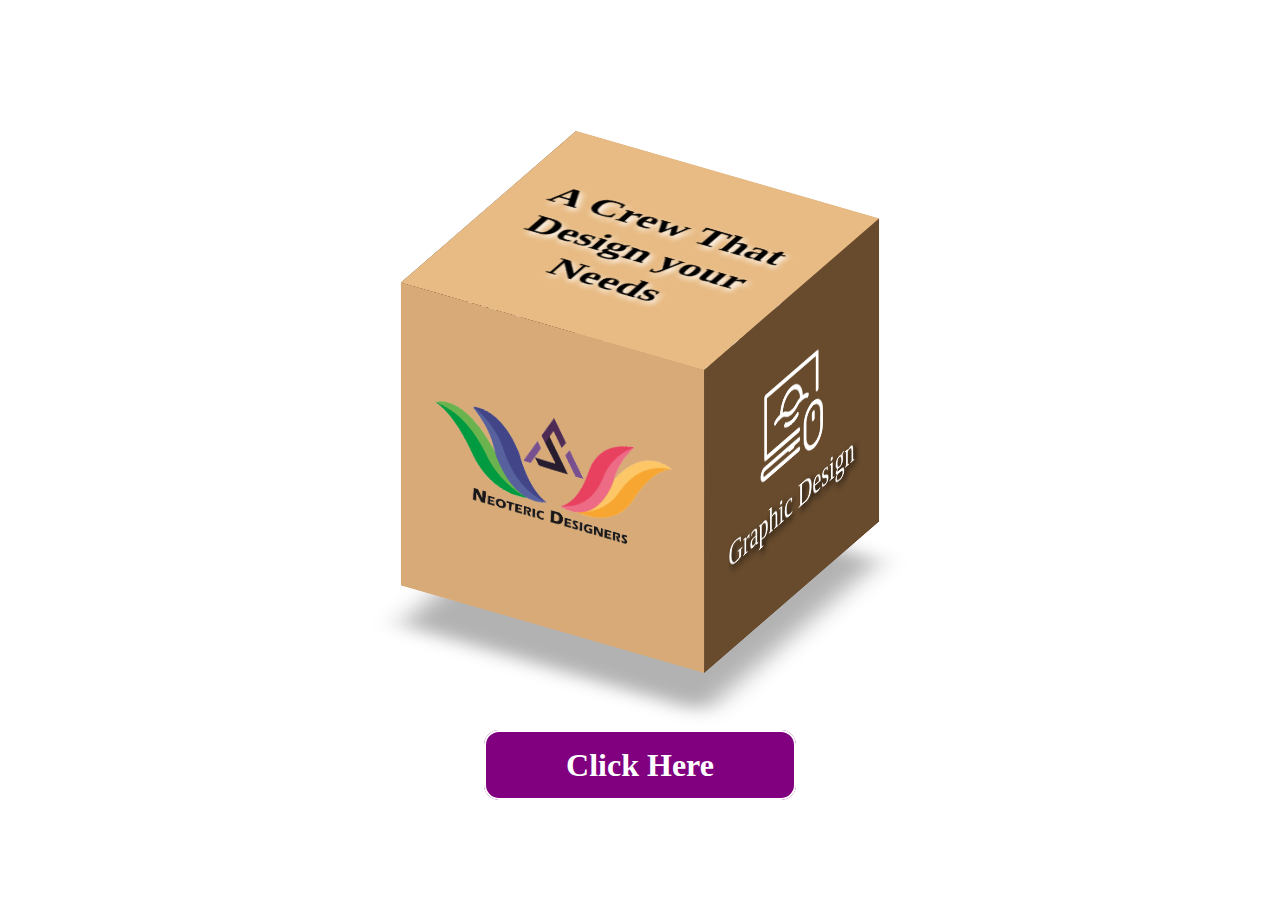
<file: index.html>
<!DOCTYPE html>
<html lang="en">

<head>
    <meta charset="UTF-8">
    <meta http-equiv="X-UA-Compatible" content="IE=edge">
    <meta name="viewport" content="width=device-width, initial-scale=1.0">
    <title>Neoteric Designers</title>
    <link rel="stylesheet" href="style.css">
    <link rel="apple-touch-icon" sizes="180x180" href="/apple-touch-icon.png">
    <link rel="icon" type="image/png" sizes="512x512" href="./images/favicon_package_v0.16/android-chrome-512x512.png">
    <link rel="icon" type="image/png" sizes="32x32" href="./images/favicon_package_v0.16/favicon-32x32.png">
    <link rel="icon" type="image/png" sizes="16x16" href="./images/favicon_package_v0.16/favicon-16x16.png">
    <link rel="manifest" href="/site.webmanifest">
    
</head>

<body>
    <div id="box">
        <div>
            <span></span>
            <span></span>
            <span></span>
            <span></span>
            <span></span>
        </div>
    </div>
    <div class="clickhere">
        <a class="hidethis" href="./front.html">Click Here</a>
    </div>

    <script>
        var box = document.getElementById("box");
        window.onmousemove = function(e) {
            box.style.transform = 'rotateX(-30deg) rotateY(' + e.clientX + 'deg'
            ')'
        }
    </script>
</body>

</html>
</file>
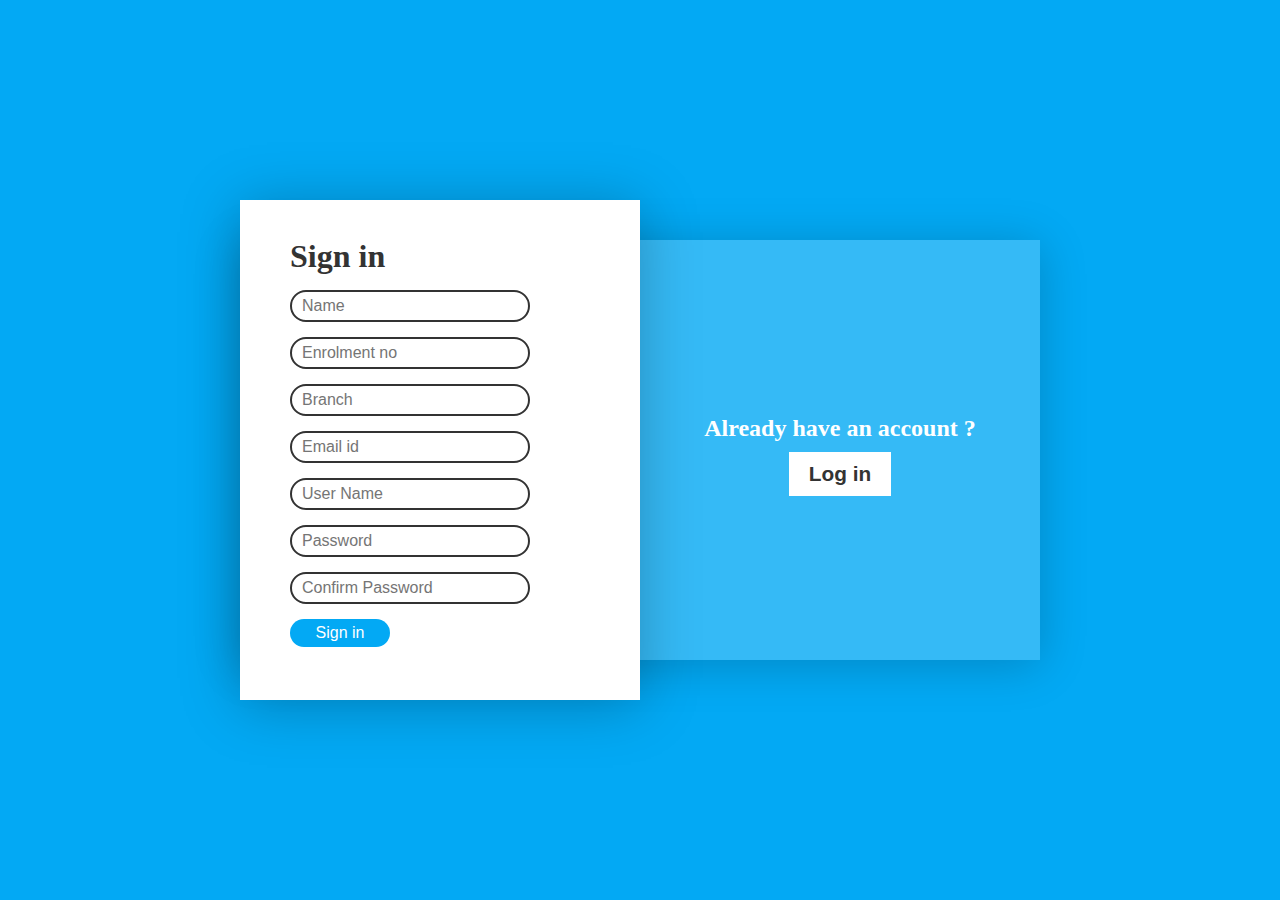
<file: login/index.html>
<!DOCTYPE html>
<html lang="en">
<head>
    <meta charset="UTF-8">
    <meta http-equiv="X-UA-Compatible" content="IE=edge">
    <meta name="viewport" content="width=device-width, initial-scale=1.0">
    <title>Login-Form</title>
    <link rel="stylesheet" href="./style.css">
</head>
<body>
    <div class="container">
        <div class="bluebg">
            <div class="signin box">
                <h2>Don't have an account ?</h2>
                <button class="signinBtn">Sign in</button>
            </div>
             <div class="signup box">
                <h2>Already have an account ?</h2>
                <button class="signupBtn">Log in</button>
            </div>
        </div>
        <div class="formbx">
            <div class="form signinform">
                <form action="#">
                    <h1>Sign in</h1>
                    <input type="text" placeholder="Name">
                    <input type="text" placeholder="Enrolment no">
                    <input type="text" placeholder="Branch">
                    <input type="email" placeholder="Email id">
                    <input type="text" placeholder="User Name">
                    <input type="password" placeholder="Password">
                    <input type="password" placeholder="Confirm Password">
                    <input type="submit" value="Sign in">
                </form>
            </div>
            <div class="form loginform">
                <form action="#">
                    <h1>Log in</h1>
                    <input type="text" placeholder="Enrolment no">
                    <input type="text" placeholder="User Name">
                    <input type="password" placeholder="Password">
                    <input class="loginbtn" type="submit" value="Log in">
                    <a class="forget" href="#">Forgot Password?</a>
                </form>
            </div>
    </div>
</div>
<script>
    const signinBtn = document.querySelector('.signinBtn');
    const signupBtn = document.querySelector('.signupBtn');
    const formbx = document.querySelector('.formbx');
    const body = document.querySelector('body')
    signupBtn.onclick = function(){
        formbx.classList.add('active')
        body.classList.add('active')
    }
    signinBtn.onclick = function(){
        formbx.classList.remove('active')
        body.classList.remove('active')
    } 
    
</script> 
</body>
</html>

</body>
</html>
</file>
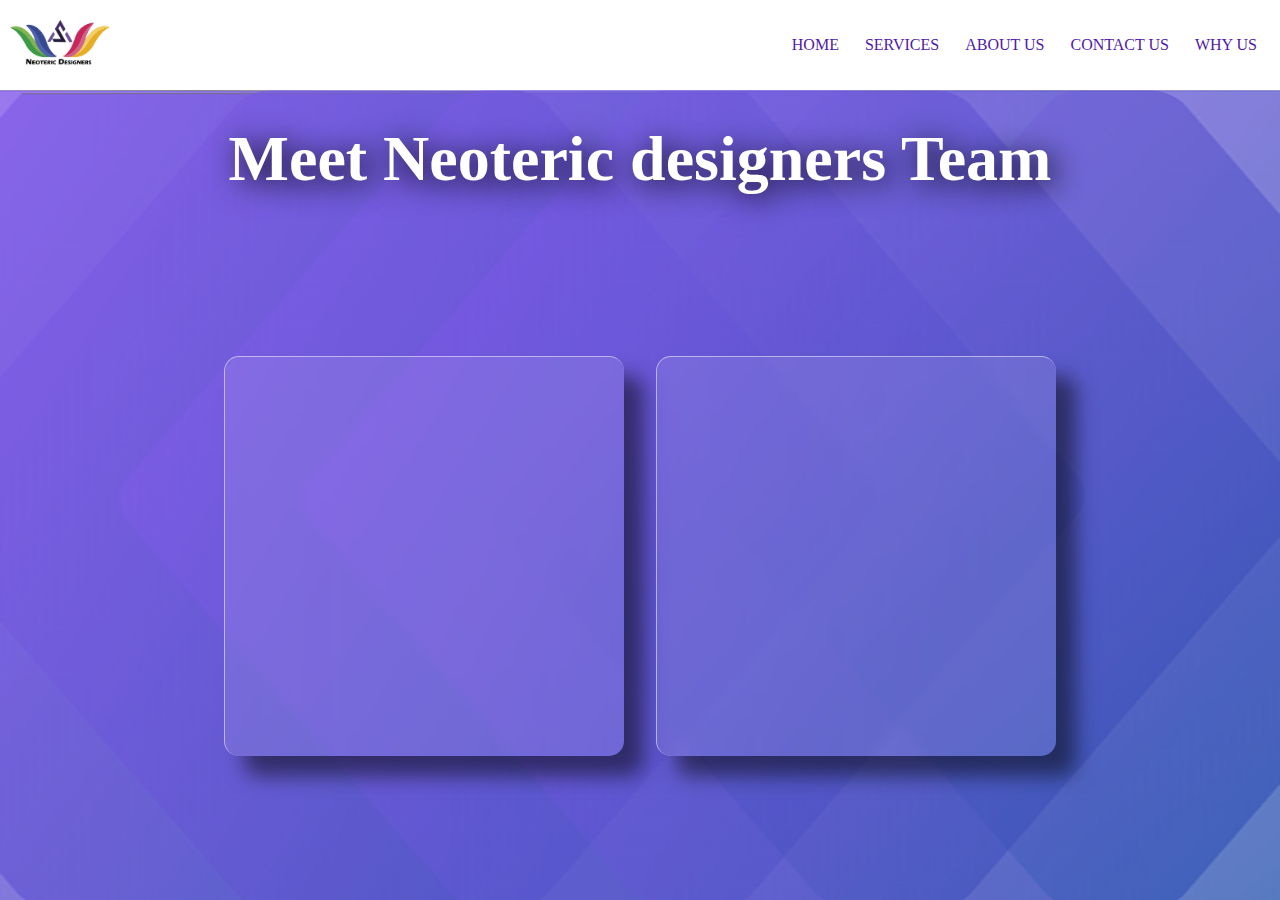
<file: aboutus.html>
<!DOCTYPE html>
<html lang="en">
<head>
    <meta charset="UTF-8">
    <meta http-equiv="X-UA-Compatible" content="IE=edge">
    <meta name="viewport" content="width=device-width, initial-scale=1.0">
    <title>aboutus</title>
    <link rel="stylesheet" href="aboutus.css">
    <link rel="stylesheet" href="https://cdnjs.cloudflare.com/ajax/libs/font-awesome/5.15.4/css/all.min.css"
        integrity="sha512-1ycn6IcaQQ40/MKBW2W4Rhis/DbILU74C1vSrLJxCq57o941Ym01SwNsOMqvEBFlcgUa6xLiPY/NS5R+E6ztJQ=="
        crossorigin="anonymous" referrerpolicy="no-referrer" />
</head>
<body>
    <section class="about" id="aboutus">
        <div class="lists2">
            <ul>
                <li>
                    <a class="btn6" href="./front.html">Home</a>
                </li>
                <li>
                    <a class="btn6" href="./service.html">Services</a>
                </li>
                <li>
                    <a class="btn6" href="./aboutus.html">About Us</a>
                </li>
                <li>
                    <a class="btn6" href="./contact.html">Contact Us</a>
                </li>
                <li>
                    <a class="btn6" href="./front.html#whychoosingus">Why Us</a>
                </li>
                
            </ul>
        </div>
        <div class='navbar'>
            <div class="logo">
                <img class="logoimg" src="./images/bg.png" alt=""></img>
            </div>
            <div class="listandsign">
                <span class="hidehamb"><i class="fas fa-bars"></i></span>

                <div class="lists">
                    <ul>
                        <li>
                            <a class="btn6" href="./front.html">Home</a>
                        </li>
                        <li>
                            <a class="btn6" href="./service.html">Services</a>
                        </li>
                        <li>
                            <a class="btn6" href="./aboutus.html">About Us</a>
                        </li>
                        <li>
                            <a class="btn6" href="./contact.html">Contact Us</a>
                        </li>
                        <li>
                            <a class="btn6" href="./front.html#whychoosingus">Why Us</a>
                        </li>
                        
                    </ul>
                </div>
                <!-- <div class="banner">
                    <a href="#" class='butn butn__new'><span>Join Us</span></a>
                </div> -->
               
               
                <!-- <div class="banner">
                <div class="butn butn__new">Sign-Up</div>
            </div> -->
            </div>
        </div>
        <div class="meet">
            <h1>Meet Neoteric designers Team</h1>
        </div>
        <div class="container">
            <div class="card">
                <div class="content">
                    <h2>Ambar Saxena</h2>
                    <h3>Founder & Web Developer</h3>
                    <p>Lorem ipsum, dolor sit amet consectetur adipisicing elit.
                        Ad fugit corrupti doloremque dolores quam. Deserunt,
                        saepe! Sapiente quaerat aliquid doloribus commodi.
                        Earum nesciunt.
                    </p>
                    <div class="social">
                        <a href="https://www.instagram.com/i.am.bar.of.joy/" target="__blank"><i class="fab fa-instagram-square"></i></a>
                            
                       <a href="https://www.linkedin.com/in/ambar-saxena-6998201b2/"target="__blank">
                       <i class="fab fa-linkedin"></i></a> 
                        <i class="fab fa-twitter-square"></i>
                    </div>
                    <!-- <a href="#">Read More</a> -->
                </div>
            </div>
            <div class="card">
                <div class="content">
                    <h2>Shubhansh Gupta</h2>
                    <h3>Founder & Graphic Designer</h3>
                    <p>Lorem ipsum, dolor sit amet consectetur adipisicing elit.
                        Ad fugit corrupti doloremque dolores quam. Deserunt,
                        saepe! Sapiente quaerat aliquid doloribus commodi.
                        Earum nesciunt.
                    </p>
                    <div class="social">

                        <a href="https://www.instagram.com/immortal_s_g/"target="__blank"><i class="fab fa-instagram-square"></i></a>
                       <a href="https://www.linkedin.com/in/shubhansh-gupta-0918301a0/"target="__blank"><i class="fab fa-linkedin">
                       </i></a>
                        <i class="fab fa-twitter-square"></i> 
                    </div>
                    <!-- <a href="#">Read More</a> -->
                </div>
            </div>
        </div>
    </section>
    <script src="./index.js"></script>
</body>
</html>
</file>
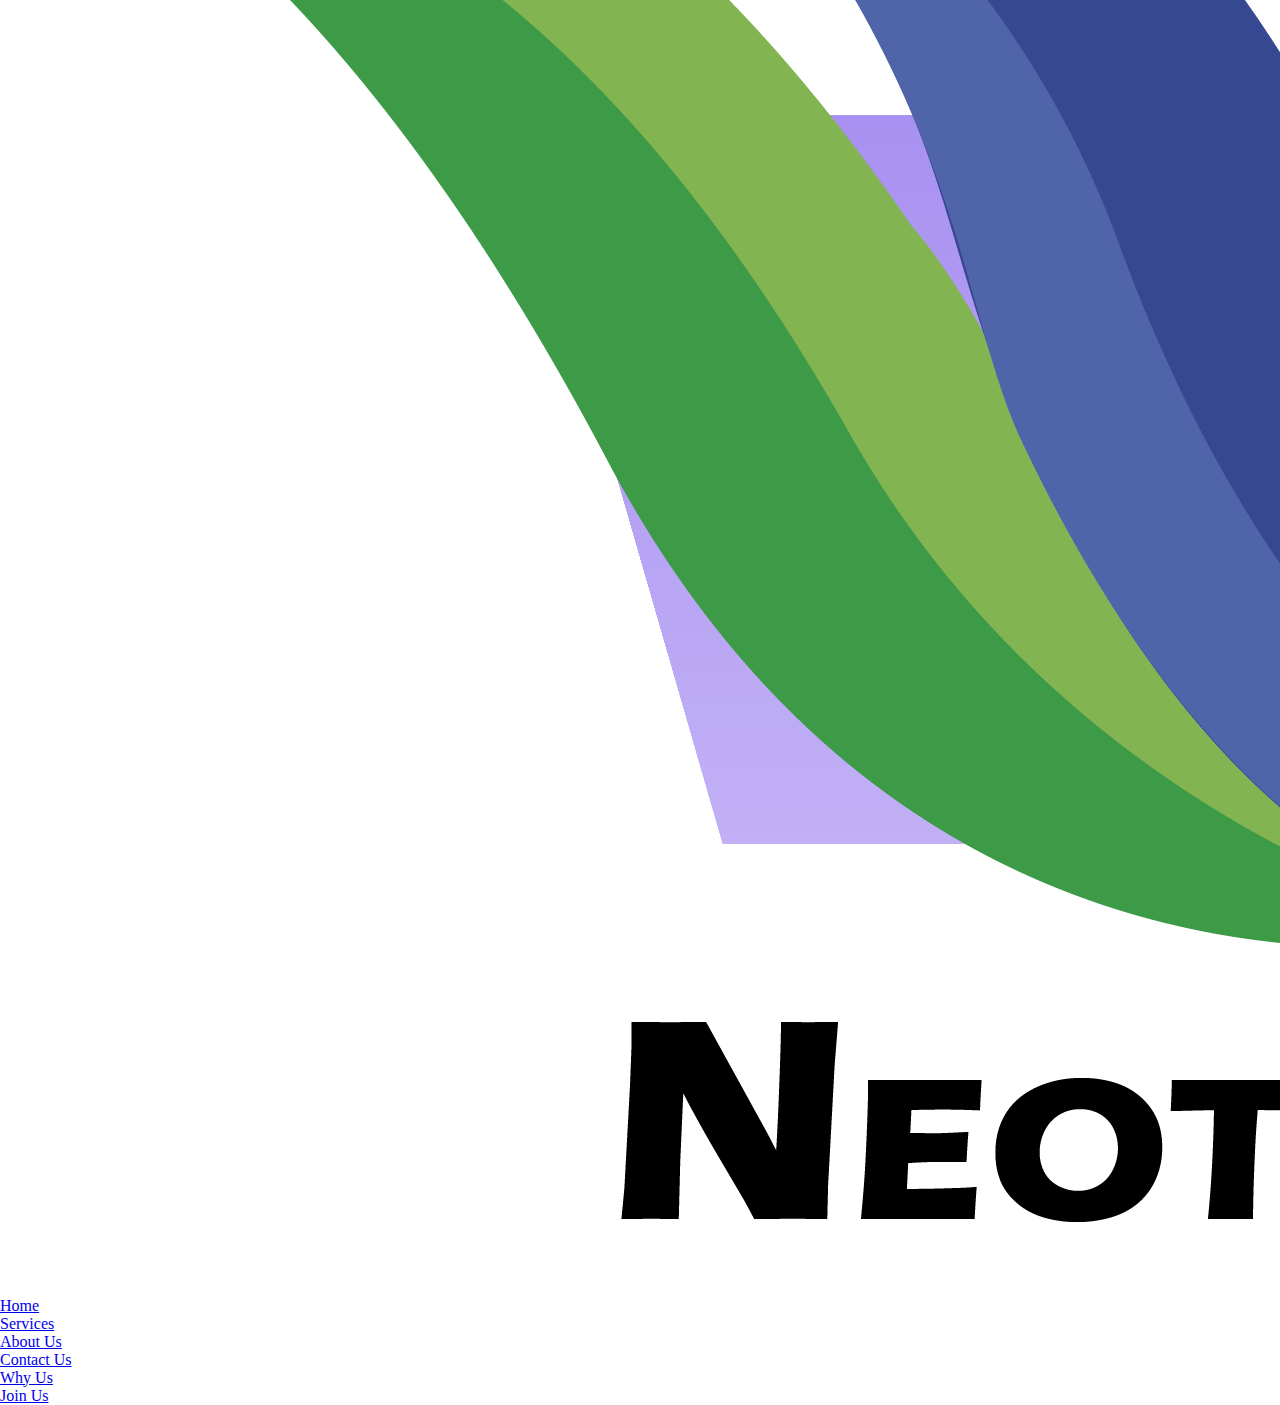
<file: chossing.html>
<!DOCTYPE html>
<html lang="en">
<head>
    <meta charset="UTF-8">
    <meta http-equiv="X-UA-Compatible" content="IE=edge">
    <meta name="viewport" content="width=device-width, initial-scale=1.0">
    <title>chosingus</title>
    <link rel="stylesheet" href="./choosing.css">
</head>
<body>
    <section id="whychoosingus">
        <div class='navbar'>
            <div class="logo">
                <img class="logoimg" src="./images/bg.png" alt=""></img>
            </div>
            <div class="listandsign">
                <div class="lists">
                    <ul>
                        <li>
                            <a class="btn6" href="./index.html">Home</a>
                        </li>
                        <li>
                            <a class="btn6" href="./service.html">Services</a>
                        </li>
                        <li>
                            <a class="btn6" href="./aboutus.html">About Us</a>
                        </li>
                        <li>
                            <a class="btn6" href="./contact.html">Contact Us</a>
                        </li>
                        <li>
                            <a class="btn6" href="./chossing.html">Why Us</a>
                        </li>
                        
                    </ul>
                </div>
                <div class="banner">
                    <a href="#" class='butn butn__new'><span>Join Us</span></a>
                </div>
                <!-- <div class="banner">
                <div class="butn butn__new">Sign-Up</div>
            </div> -->
            </div>
        </div>
        <div class="choosegrid">
            <div class="logo">
                <img src="./images/bg.png" alt="logo here">
            </div>
            <div class="choosingcontent">
                <h4>Why to choose us?</h4>
                <h1>Free-Tech-Lancers</h1>
                <p>Lorem ipsum dolor sit amet, consetetur sadipscing elitr, sed diam nonumy eirmod tempor invidunt
                    ut labore et dolore magna aliquyam erat, sed diam voluptua.Lorem ipsum dolor sit amet,
                    consetetur sadipscing elitr, sed diam nonumy eirmod tempor invidunt ut labore et dolore magna
                    aliquyam erat, sed diam voluptua.</p>
                <div class="icons">
                    <i class="fas fa-thumbs-up"></i>
                    <i class="fas fa-heart"></i>
                    <i class="far fa-lightbulb"></i>
                </div>
            </div>
        </div>
    </section>
</body>
</html>
</file>
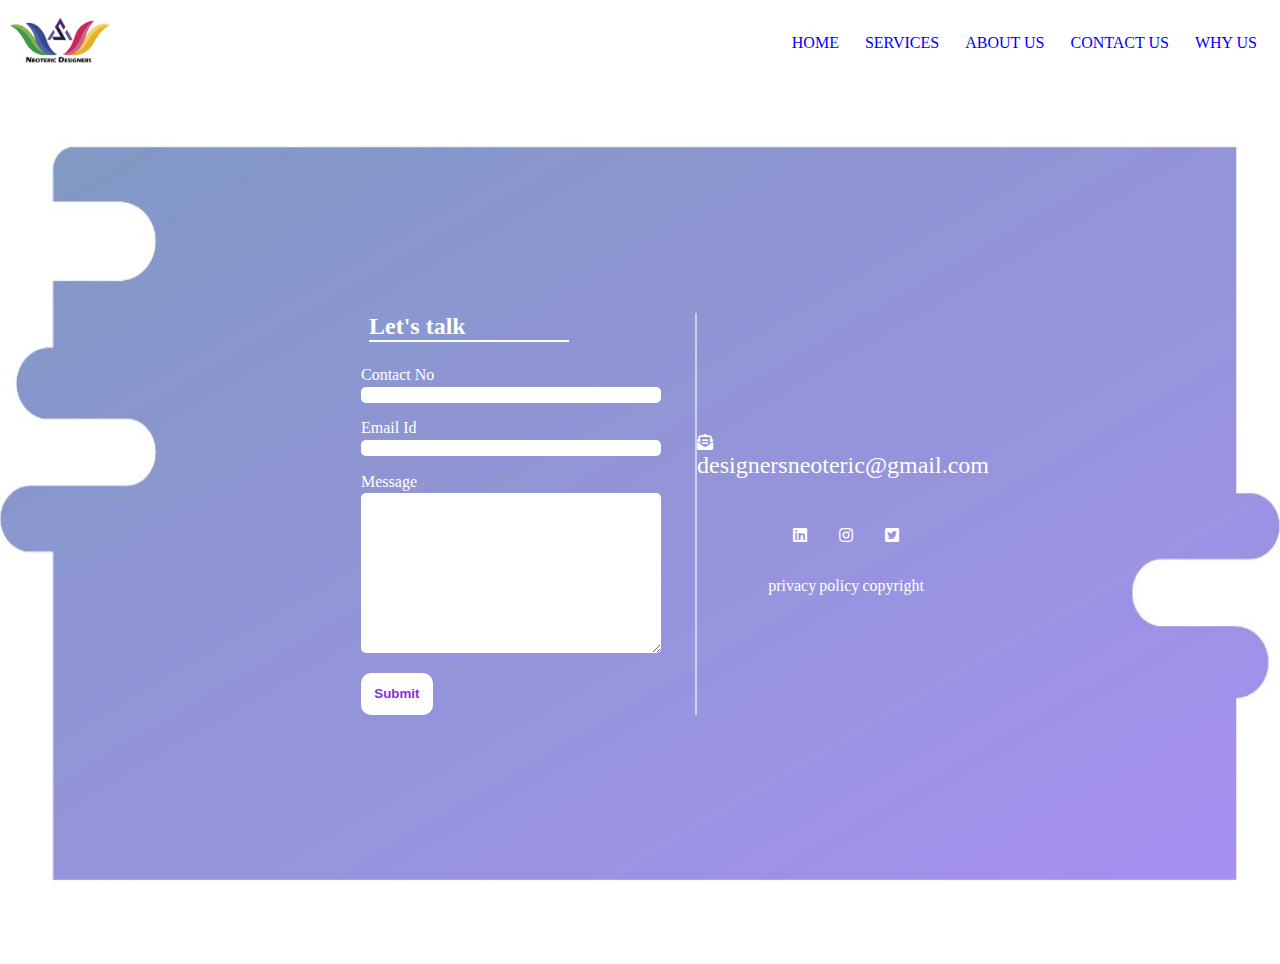
<file: contact.html>
<!DOCTYPE html>
<html lang="en">

<head>
    <meta charset="UTF-8">
    <meta http-equiv="X-UA-Compatible" content="IE=edge">
    <meta name="viewport" content="width=device-width, initial-scale=1.0">
    <title>contactus</title>
    <link rel="stylesheet" href="https://cdnjs.cloudflare.com/ajax/libs/font-awesome/5.15.4/css/all.min.css"
        integrity="sha512-1ycn6IcaQQ40/MKBW2W4Rhis/DbILU74C1vSrLJxCq57o941Ym01SwNsOMqvEBFlcgUa6xLiPY/NS5R+E6ztJQ=="
        crossorigin="anonymous" referrerpolicy="no-referrer" />
    <link rel="stylesheet" href="contactus.css">
</head>

<body>
    <div class='navbar'>
        <div class="lists2">
            <ul>
                <li>
                    <a class="btn6" href="./front.html">Home</a>
                </li>
                <li>
                    <a class="btn6" href="./service.html">Services</a>
                </li>
                <li>
                    <a class="btn6" href="./aboutus.html">About Us</a>
                </li>
                <li>
                    <a class="btn6" href="./contact.html">Contact Us</a>
                </li>
                <li>
                    <a class="btn6" href="./front.html#whychoosingus">Why Us</a>
                </li>
                
            </ul>
        </div>
        <div class="logo">
            <img class="logoimg" src="./images/bg.png" alt=""></img>
        </div>
        <div class="listandsign">
            <span><i class="fas fa-bars blured1"></i></span>

            <div class="lists">
                <ul>
                    <li>
                        <a class="btn6" href="./front.html">Home</a>
                    </li>
                    <li>
                        <a class="btn6" href="./service.html">Services</a>
                    </li>
                    <li>
                        <a class="btn6" href="./aboutus.html">About Us</a>
                    </li>
                    <li>
                        <a class="btn6" href="./contact.html">Contact Us</a>
                    </li>
                    <li>
                        <a class="btn6" href="./front.html#whychoosingus">Why Us</a>
                    </li>
                    
                </ul>
            </div>
            <!-- <div class="banner">
                <a href="#" class='butn butn__new'><span>Join Us</span></a>
            </div> -->
         
         
            <!-- <div class="banner">
                <div class="butn butn__new">Sign-Up</div>
            </div> -->
        </div>
    </div>

    <section id="contactus">
    <div class="contactusgrid">
        
        <div class="form">
                <h1 class="formheading">Let's talk</h1>
                <form action="submit">
                    <div class="contactdiv">
                        <label for="name">Contact No</label>
                        <input class="input" type="text">
                    </div>
                    <div class="emaildiv">

                        <label for="Email">Email Id</label>
                        <input class="input" type="email">
                    </div>
                    <div class="messagediv">

                        <label for="message">Message</label>
                        <textarea class="inputmessage" type="text"></textarea>
                    </div>
                    <div class="submitdiv">
                        <button type="submit">Submit</button>
                    </div>
                </form>
            </div>
            <div class="contactinfo">
                <div class="Email">
                        <i class="fas fa-envelope-open-text"></i>
                        <a href="mailto:" target="_blank"  class="gmailid">designersneoteric@gmail.com
                        </a>
                        <!-- <a href="mailto:designersneoteric@gmail.com" target="_blank" rel="noopener noreferrer">Email Us</a> -->
                    </div>
                <div class="social-media">
                    <a href="https://www.linkedin.com/company/neoteric-designers/?originalSubdomain=in">
                        <i class="fab fa-linkedin"></i>
                    </a>
                   <a href="https://www.instagram.com/neoteric_designers/?hl=en">
                    <i class="fab fa-instagram"></i>
                </a>
                <a href="#">

                    <i class="fab fa-twitter-square"></i>
                </a>
                </div>
                <div class="legalform">
                    <span>privacy</span>
                    <span>policy</span>
                    <span>copyright</span>
                </div>
            </div>
        </div>
    </section>
    <script src="./index.js"></script>
</body>

</html>
</file>
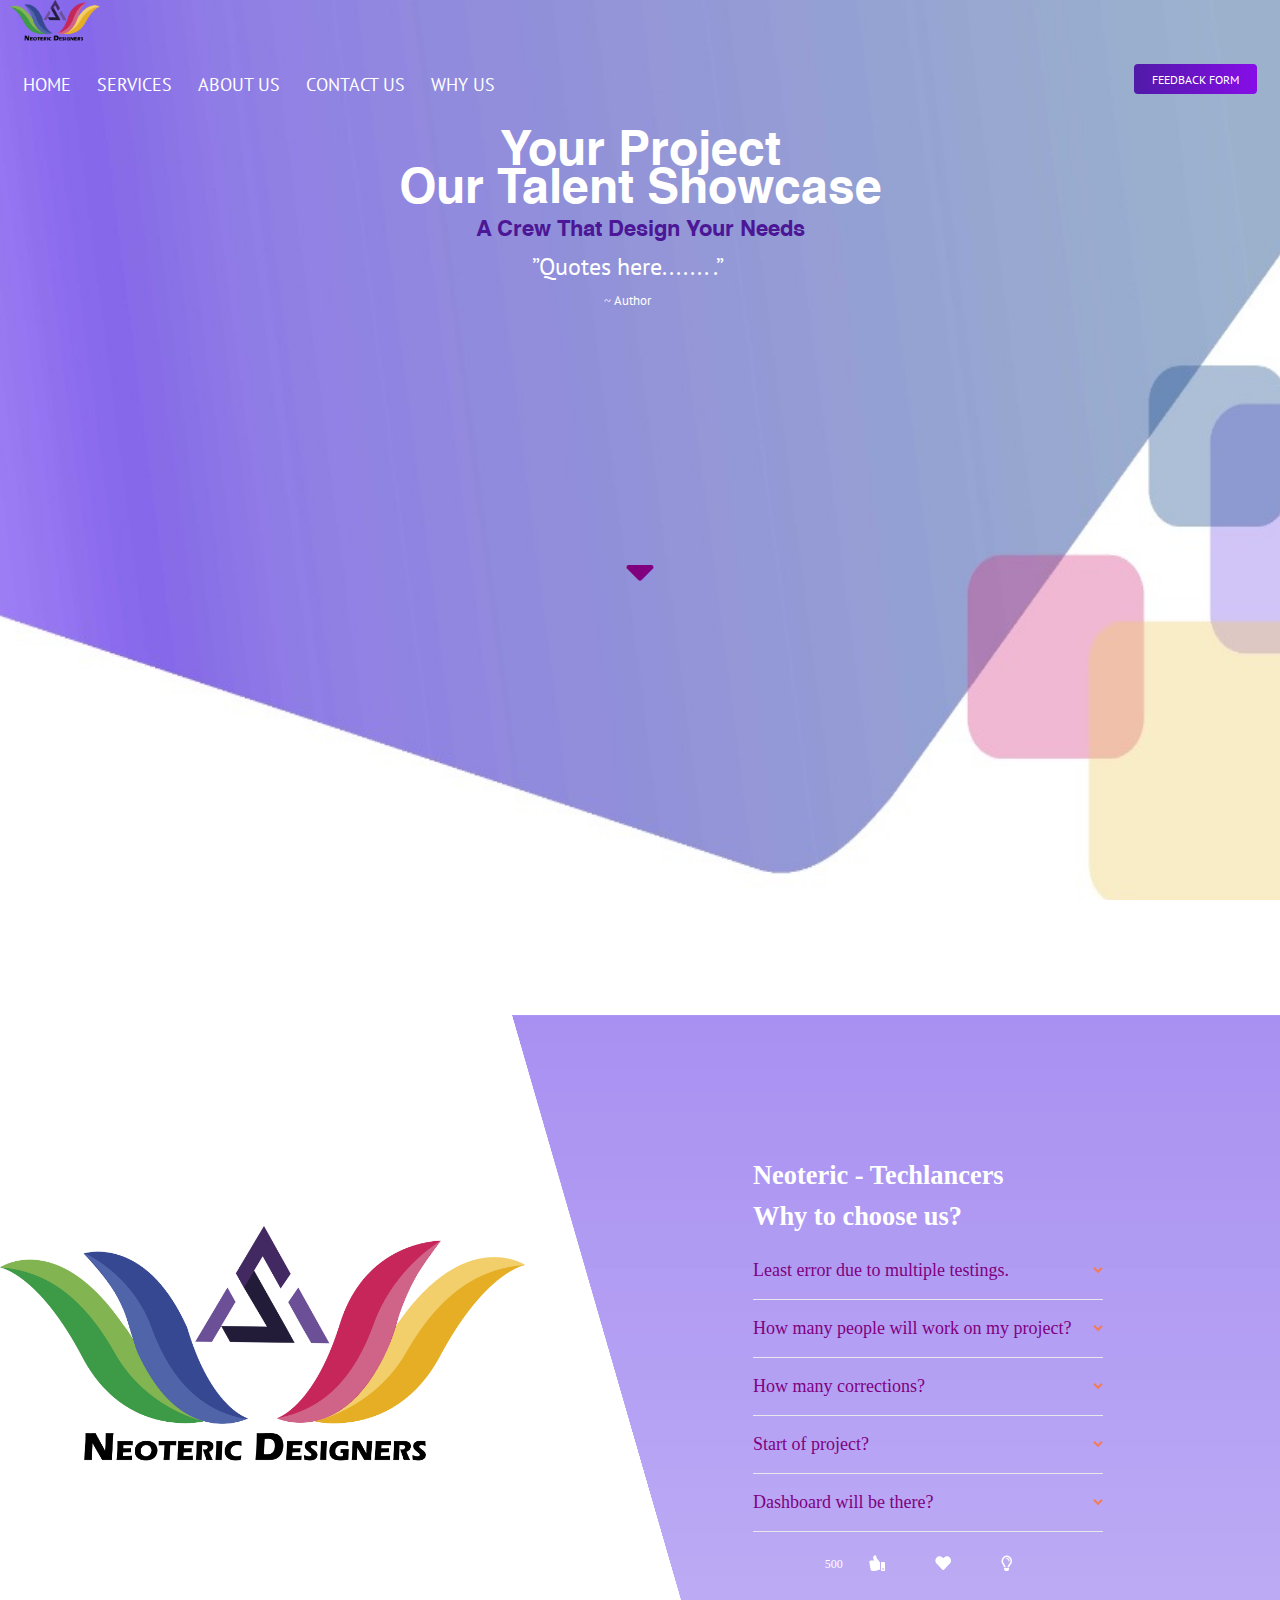
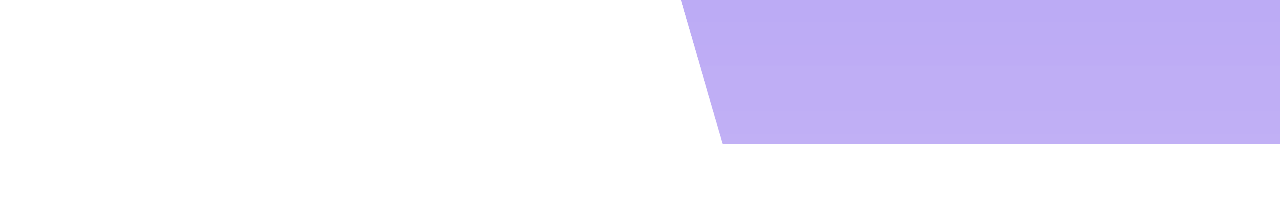
<file: front.html>
<!DOCTYPE html>
<html lang="en">

<head>
    <meta charset="UTF-8">
    <meta http-equiv="X-UA-Compatible" content="IE=edge">
    <meta name="viewport" content="width=device-width, initial-scale=1.0">
    <title>Neoteric</title>


    <link rel="preconnect" href="https://fonts.googleapis.com">
    <link rel="preconnect" href="https://fonts.gstatic.com" crossorigin>
    <link href="https://fonts.googleapis.com/css2?family=PT+Sans&display=swap" rel="stylesheet">
    

    <link rel="preconnect" href="https://fonts.googleapis.com">
<link rel="preconnect" href="https://fonts.gstatic.com" crossorigin>
<link href="https://fonts.googleapis.com/css2?family=Lobster&display=swap" rel="stylesheet">    
    <link rel="stylesheet" href="stylefinal.css">
    <link rel="stylesheet" href="./style2.css">
    <link rel="stylesheet" href="./choosing.css">
    <link rel="stylesheet" href="https://cdnjs.cloudflare.com/ajax/libs/font-awesome/5.15.4/css/all.min.css"
        integrity="sha512-1ycn6IcaQQ40/MKBW2W4Rhis/DbILU74C1vSrLJxCq57o941Ym01SwNsOMqvEBFlcgUa6xLiPY/NS5R+E6ztJQ=="
        crossorigin="anonymous" referrerpolicy="no-referrer" />
    <link rel="apple-touch-icon" sizes="180x180" href="/apple-touch-icon.png">
    <link rel="icon" type="image/png" sizes="512x512" href="./images/favicon_package_v0.16/android-chrome-512x512.png">
    <link rel="icon" type="image/png" sizes="32x32" href="./images/favicon_package_v0.16/favicon-32x32.png">
    <link rel="icon" type="image/png" sizes="16x16" href="./images/favicon_package_v0.16/favicon-16x16.png">
    <link rel="manifest" href="/site.webmanifest">
    <meta name="msapplication-TileColor" content="#da532c">
    <meta name="theme-color" content="#ffffff">
    <link href="https://cdn.jsdelivr.net/npm/bootstrap@5.0.2/dist/css/bootstrap.min.css" rel="stylesheet"
        integrity="sha384-EVSTQN3/azprG1Anm3QDgpJLIm9Nao0Yz1ztcQTwFspd3yD65VohhpuuCOmLASjC" crossorigin="anonymous">

</head>

<body onload="getQuote()">
    <section class="section1" id="homesection">
        <section id='Home'>
            <div class='navbar'>
                <div class="logo">
                    <img class="logoimg" src="./images/bg.png" alt=""></img>
                </div>
                <div class="listandsign">
                    <div class="lists">
                        <ul>
                            <li>
                                <a class="btn6" href="./front.html">Home</a>
                            </li>
                            <li>
                                <a class="btn6" href="./service.html">Services</a>
                            </li>
                            <li>
                                <a class="btn6" href="./aboutus.html">About Us</a>
                            </li>
                            <li>
                                <a class="btn6" href="./contact.html">Contact Us</a>
                            </li>
                            <li>
                                <a class="btn6" href="#whychoosingus">Why Us</a>
                            </li>

                        </ul>
                    </div>
                    <div class="banner">
                        <a href="./login/index.html" target='__blank' class='butn butn__new'><span>Feedback form</span></a>
                        <!-- <a href="./login/index.html" target='__blank' class='butn butn__new'><span>Join Us</span></a> -->
                    </div>
                    <!-- <div class="banner">
                    <div class="butn butn__new">Sign-Up</div>
                </div> -->
                </div>

            </div>
        </section>
        <!-- <div class="bgimg">
            <img class="bgimginner"  src="./images/Home-01.png" alt="">
        </div> -->
        <section id="bodysec">
            <div class="projects">
                <div class="projectlinea">
                    <!-- <div class="lineshere"> -->
                        <span class="line1">your project </span>
                        <span class="line2">our talent showcase</span>
                        <span class="line3">a crew that design your needs</span>
                    <!-- </div> -->
                    <div class="quotecontainer">
                        <div class="quote-box">
                            <p id="quote">&#8221Quotes here.......
                            .&#8221</p>
                            <span style="color:white;">~</span>
                            <small id="author">
                                </span> Author </span></small>
                        </div>

                        <!-- <div class="buttons">
                            <a class="twitter-share-button" href="https://twitter.com/intent/tweet?text=Merry%20Christmas" data-size="large" target="_blank" rel="noopener noreferrer"><i class="fab fa-twitter"></i>Tweet</a>
                            <button class="next">Next</button>
                        </div> -->
                        <!-- <button class="btn">Quote Maker</button> -->
                    </div>
                </div>
<div class="sapcbox">
    <div class="sapc">
        <ul>
            <li>
                <a class="" href="./index.html">Home</a>
            </li>
            <li>
                <a class="" href="./service.html">Services</a>
            </li>
            <li>
                <a class="" href="./aboutus.html">About Us</a>
            </li>
            <li>
                <a class="" href="./contact.html">Contact Us</a>
            </li>
        </ul>
    </div>
    
    
    
    <div class="button">
        <div class="arrowdiv">
            <a href="#whychoosingus">
                <i class="fas fa-sort-down">
                </i>
                
            </a>
        </div>
        <!-- <a class="knowbtn" href="./aboutus.html">know us</a> -->
    </div>
</div>
            </div>
        </section>
    </section>




    <section id="whychoosingus">
        <div class="choosegrid">
                <div class="logo">
                    <img class="img-responsive" src="./images/bg.png" alt="logo here">
            </div>
            <div class="choosingcontent">
                <div class="wrapper">
                    <div class="accordion__wrapper">
                        <h1 class='tech-lancers'>Neoteric - Techlancers</h1>
                        <h1 class="title__accordion">Why to choose us?</h1>
                        <div class="questions__accordions">
                            <div class="question-answer__accordion">
                                <div class="question">
                                    <h3 class="title__question">
                                        Least error due to multiple testings.
                                    </h3>
                                    <img src="/images/icon-arrow-down.svg">
                                </div>
                                <div class="answer">
                                    Due to multiple testings we provide you error free prodct.
                                </div>
                            </div>

                            <div class="question-answer__accordion">
                                <div class="question">
                                    <h3 class="title__question">
                                        How many people will work on my project?
                                    </h3>
                                    <img src="/images/icon-arrow-down.svg">
                                </div>
                                <div class="answer ">
                                    A whole team will be working on your project.
                                </div>
                            </div>

                            <div class="question-answer__accordion">
                                <div class="question">
                                    <h3 class="title__question">
                                        How many corrections?
                                    </h3>
                                    <img src="/images/icon-arrow-down.svg">
                                </div>
                                <div class="answer ">
                                    Any no of revisions / corrections uptill two days project completions and payment
                                    done.
                                </div>
                            </div>

                            <div class="question-answer__accordion">
                                <div class="question">
                                    <h3 class="title__question">
                                        Start of project?
                                    </h3>
                                    <img src="/images/icon-arrow-down.svg">
                                </div>
                                <div class="answer ">
                                    Your project will be started after complete R&D.
                                </div>
                            </div>
                            <div class="question-answer__accordion">
                                <div class="question">
                                    <h3 class="title__question">
                                        Dashboard will be there?
                                    </h3>
                                    <img src="/images/icon-arrow-down.svg">
                                </div>
                                <div class="answer ">
                                    You will be provided dashboard for live project updates and progress tracking.
                                </div>
                            </div>

                        </div>
                    </div>
                </div>
                <div class="icons">

                    <span id="output">500</span>
                    <i class="fas fa-thumbs-up" style="cursor:pointer" tabindex="0" onClick="like() ,onClick()"></i>
                    <i class="fas fa-heart" style="cursor:pointer" tabindex="1" onclick="heart() ,onClick()"></i>

                    <i class="far fa-lightbulb" style="cursor:pointer" tabindex="2" onclick='idea() ,onClick()'></i>
                </div>
            </div>
        </div>
    </section>
    <script src="/script.js"></script>
    <script src="./index.js"></script>
    <script>
        function heart() {
            document.querySelector('.fa-heart').style.color = 'red'
        }
        function idea() {
            document.querySelector('.fa-lightbulb').style.color = 'yellow'
        }
        function like(){
            document.querySelector('.fa-thumbs-up').style.color = 'blue'
        }
    </script>
    <script>
      //  const quote = document.querySelector('#quote');
      //  const author = document.querySelector('#author');
      //  const btn = document.querySelector('.btn');
        // here is the 

        
        const text = document.querySelector('#quote');
        const auth = document.querySelector('#author');
        const nextBtn = document.querySelector('.btn');


        const getQuote = async () => {
         //   loader.classList.remove('hide');
            const res = await fetch(`https://type.fit/api/quotes`);
            const quotes = await res.json();
         //   loader.classList.add('hide');
            const num = Math.floor(Math.random()*quotes.length);
            const item = quotes[num];
            const quote = item.text;
            const author = item.author;
            text.innerText = quote;
            const anony = author
            if (anony == null) {
                auth.innerText = 'anonymous'
            }
            else{
                auth.innerText = author;
            }
        }
          //  button.href = `https://twitter.com/intent/tweet?text=${quote} - ${author}`
        
      //  nextBtn.addEventListener('click', getQuote);
        
        //getQuote();
    </script>
</body>
</html>
</file>
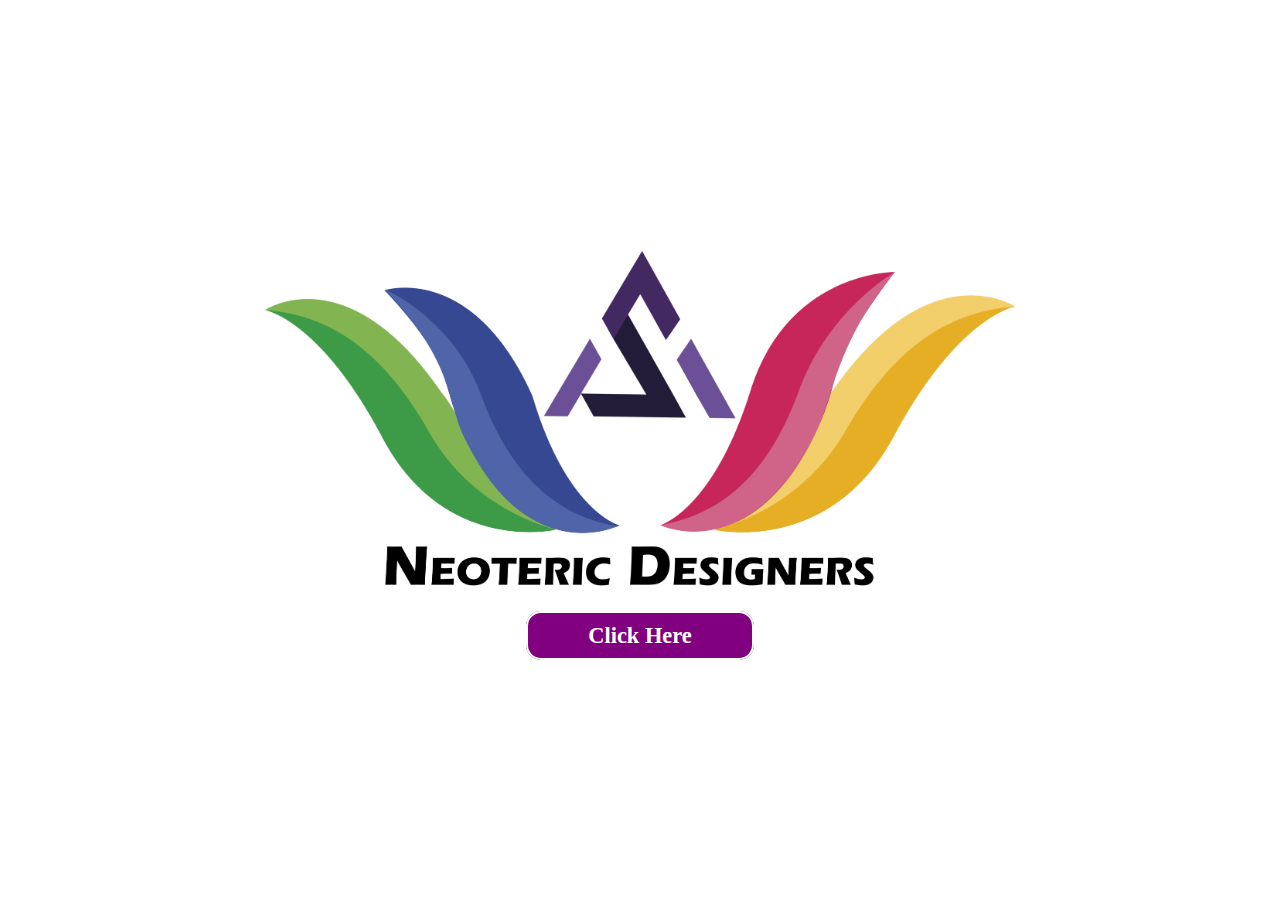
<file: removedindex.html>
<!DOCTYPE html>
<html lang="en">

<head>
    <meta charset="UTF-8">
    <meta http-equiv="X-UA-Compatible" content="IE=edge">
    <meta name="viewport" content="width=device-width, initial-scale=1.0">
    <title>NeotericDesigners</title>
    <link rel="stylesheet" href="./sttyles/giftpage.css">
    <link rel="apple-touch-icon" sizes="180x180" href="/apple-touch-icon.png">
    <link rel="icon" type="image/png" sizes="512x512" href="./images/favicon_package_v0.16/android-chrome-512x512.png">
    <link rel="icon" type="image/png" sizes="32x32" href="./images/favicon_package_v0.16/favicon-32x32.png">
    <link rel="icon" type="image/png" sizes="16x16" href="./images/favicon_package_v0.16/favicon-16x16.png">
    <link rel="manifest" href="/site.webmanifest">
    <meta name="msapplication-TileColor" content="#da532c">
    <meta name="theme-color" content="#ffffff">
    <link href="https://cdn.jsdelivr.net/npm/bootstrap@5.0.2/dist/css/bootstrap.min.css" rel="stylesheet"
        integrity="sha384-EVSTQN3/azprG1Anm3QDgpJLIm9Nao0Yz1ztcQTwFspd3yD65VohhpuuCOmLASjC" crossorigin="anonymous">

    
</head>

<body>
    <section class="giftbox fluid-container">
        <div class="side" id="side1">
            <img class='logoside img-fluid' src="./images/bg.png" alt="logo here" />
        </div>
        <div class="clickhere">
            <a class="hidethis" href="./front.html">Click Here</a>
        </div>
    </section>
</body>

</html>
</file>
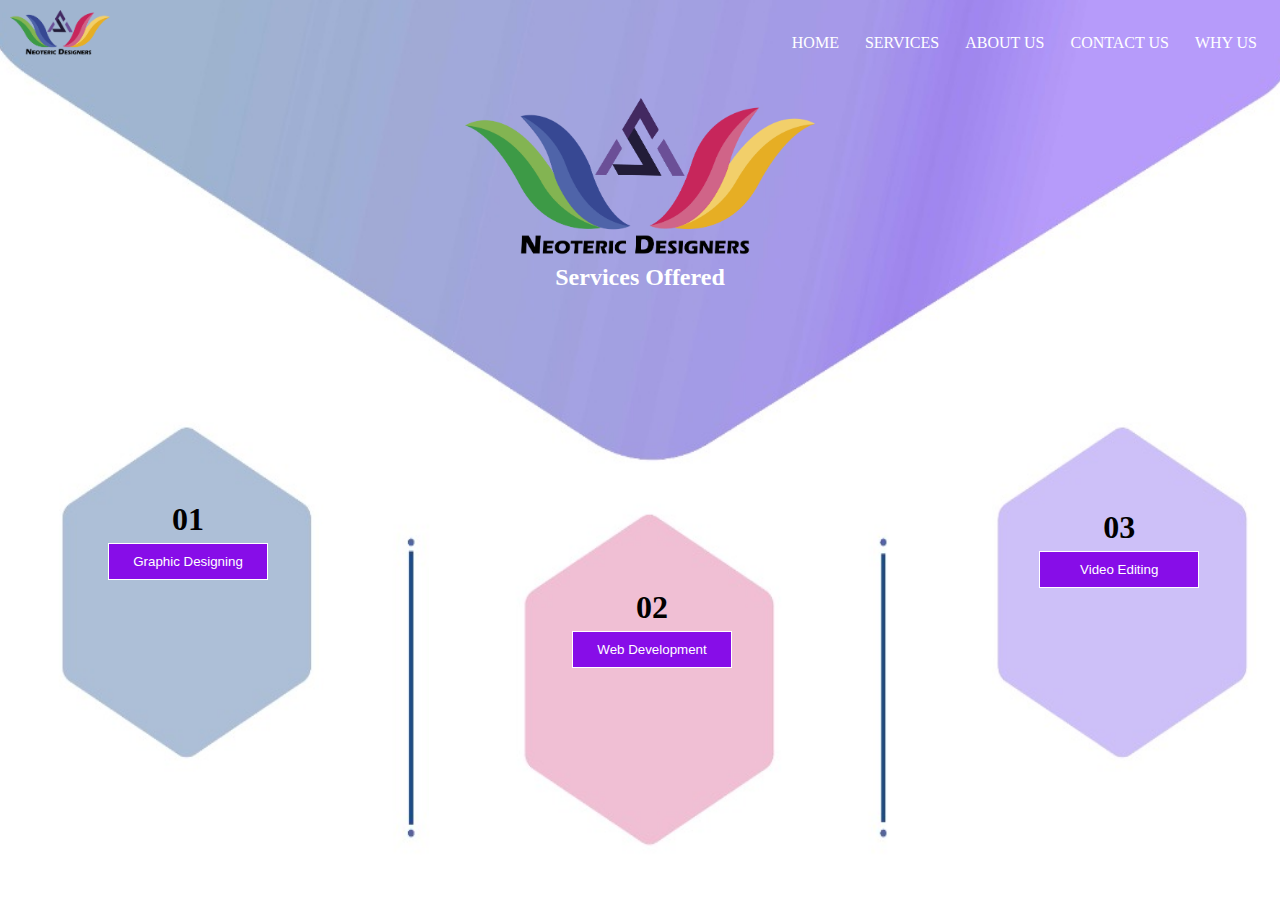
<file: service.html>
<!DOCTYPE html>
<html lang="en">

<head>
    <meta charset="UTF-8">
    <meta http-equiv="X-UA-Compatible" content="IE=edge">
    <meta name="viewport" content="width=device-width, initial-scale=1.0">
    <title>services</title>
    <!-- <link rel="stylesheet" href="./service.css"> -->
    <link rel="stylesheet" href="https://cdnjs.cloudflare.com/ajax/libs/font-awesome/5.15.4/css/all.min.css"
        integrity="sha512-1ycn6IcaQQ40/MKBW2W4Rhis/DbILU74C1vSrLJxCq57o941Ym01SwNsOMqvEBFlcgUa6xLiPY/NS5R+E6ztJQ=="
        crossorigin="anonymous" referrerpolicy="no-referrer" />
    <link rel="stylesheet" href="./servicestyle.css">

</head>
<body>
    <div class="containersss">
        <div class="lists2">
            <ul>
                <li>
                    <a class="btn6" href="./front.html">Home</a>
                </li>
                <li>
                    <a class="btn6" href="./service.html">Services</a>
                </li>
                <li>
                    <a class="btn6" href="./aboutus.html">About Us</a>
                </li>
                <li>
                    <a class="btn6" href="./contact.html">Contact Us</a>
                </li>
                <li>
                    <a class="btn6" href="./front.html#whychoosingus">Why Us</a>
                </li>
                
            </ul>
        </div>
        <div class="blur blured1"></div>
        <section id='Service'>
            <div class='navbar'>
                <div class="logo">
                    <img class="logoimg" src="./images/bg.png" alt=""></img>
                </div>
                <div class="listandsign">
                    <span><i class="fas fa-bars blured1"></i></span>
                    <div class="lists">
                        <ul>
                            <li>
                                <a class="btn6" href="./front.html">Home</a>
                            </li>
                            <li>
                                <a class="btn6" href="./service.html">Services</a>
                            </li>
                            <li>
                                <a class="btn6" href="./aboutus.html">About Us</a>
                            </li>
                            <li>
                                <a class="btn6" href="./contact.html">Contact Us</a>
                            </li>
                            <li>
                                <a class="btn6" href="./front.html#whychoosingus">Why Us</a>
                            </li>
                            
                        </ul>
                    </div>
                    
                    <!-- <div class="banner">
                        <a href="./login/index.html"
                        target="_blank" class='butn butn__new'><span>Join Us</span></a>
                    </div> -->


                    
                    <!-- <div class="banner">
                    <div class="butn butn__new">Sign-Up</div>
                </div> -->
                </div>
            </div>


            <div class='services'>
                <div class="image">
                    <img src=./images/bg.png alt="" class="logos" />
                </div>
                <h1>services offered</h1>
            </div>
            <div class="service2">
                
                <div class="graphic graphic1 ">
                    <h1>01</h1>
                    <!-- <span class="graphspan">graphic designing</span> -->
                    <!-- <div class="center"> -->
                        <button class=" graphspan submit blured1"> <a href="./linktreee.html"> Graphic Designing </a></button>
                        <!-- </div> -->
                        <!-- <div class="blur"></div> -->
                        <!-- <div class="popup"> -->
                            <!-- <div class="crosbtn"><i class="far fa-window-close"></i></div> -->
                            <!-- <div class="form">
                                <a href="#">Logo</a>
                                <a href="#">Poster</a>
                                <a href="#">Banner</a>
                            <a href="#">Brochure</a>
                            <a href="#">Business Card</a>
                            <a href="#">Digital Painting</a>
                            <a href="#">Photo Editing</a>
                            <a href="#">Certificate</a>
                            <a href="#">Character Design</a>
                        </div> -->
                    <!-- </div> -->
                </div>


                <div class="graphic graphic2">
                    <h1>02</h1>
                    <!-- <span class="graphspan">web development</span> -->
                    <button class="graphspan submit1 blured2"> <a href="./linktreee.html"> Web Development </a></button>
                    <!-- <div class="popup1">
                        <div class="crosbtn"><i class="far fa-window-close"></i></div>
                        <div class="form">
                            <a href="#">Business website</a>
                            <a href="#">Portfolio website</a>
                            <a href="#">Dynamic website</a>
                            <a href="#">Static website</a>
                            <a href="#">Ecommerce website</a>
                            <a href="#">Web Restoring</a>
                            <a href="#">Chat-Bot</a>
                            <a href="#">Responsive website</a>
                            <a href="#">Restoring website</a>
                        </div>
                    </div> -->
                </div>
                <!-- <div class="blur1"></div> -->

                <div class="graphic graphic3">
                    <h1>03</h1>
                    <button class="graphspan submit2 blured3"><a href="#">Video Editing</a></button>
                    <!-- <div class="popup2">
                        <div class="crosbtn"><i class="far fa-window-close"></i></div>
                        <div class="form">
                            <a href="#">2D Animation</a>
                            <a href="#">Premiere Pro</a>
                        </div>
                    </div> -->
                </div>
                <!-- <div class="blur2"></div> -->

            </div>
        </section>
    </div>
    <script src="./index.js"></script>
</body>

</html>
</file>
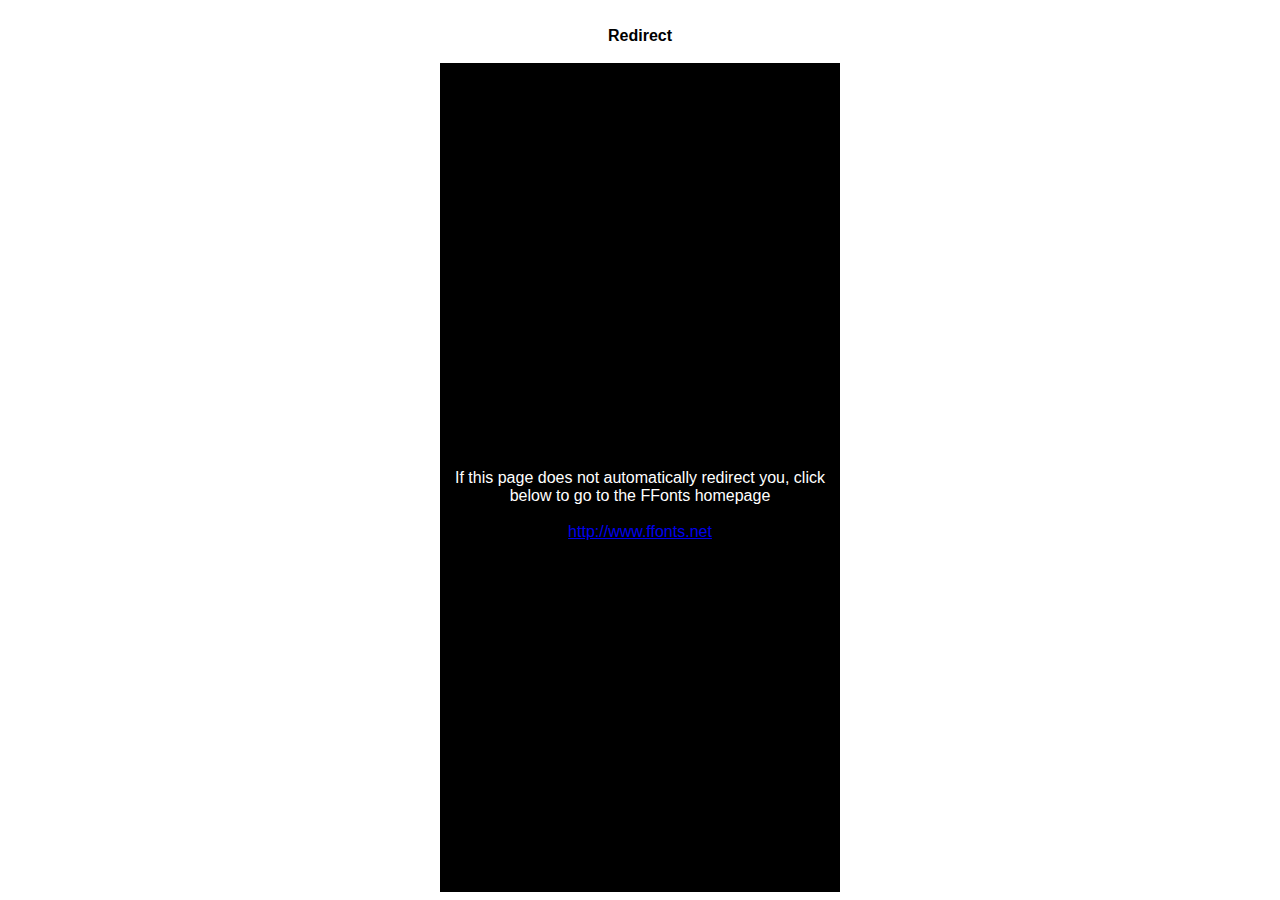
<file: fonts/Familia-Fuerte/ffonts.net.htm>
<HTML>
<HEAD>
<TITLE>FFonts - Redirect</TITLE>
<meta http-equiv="refresh" content="1;url=http://www.ffonts.net">
<script language="javascript">
<!-- 
//location.replace("http://www.ffonts.net");
-->
</script>
</HEAD>

<BODY >
<CENTER>
<TABLE WIDTH="400" HEIGHT="100%" BORDER="0" CELLPADDING="0" CELLSPACING="0">
<TR><TD WIDTH="100%" HEIGHT="20" ALIGN="CENTER" VALIGN="LEFT" BGCOLOR="#FFFFFF"><FONT FACE="Arial, Sans Serif, Verdana" SIZE=3 COLOR="#000000"><B>Redirect</B></FONT></TD></TR>
<TR><TD WIDTH="100%" HEIGHT="300" ALIGN="CENTER" VALIGN="LEFT" BGCOLOR="#000000"><BR><BR><BR>
<FONT FACE="Arial, Sans Serif, Verdana" SIZE=3 COLOR="#FFFFFF">If this page does not automatically redirect you, click below to go to the FFonts homepage</FONT>
<BR><BR>
<FONT FACE="Arial, Sans Serif, Verdana" SIZE=3 COLOR="#FFFFFF"><A HREF="http://www.ffonts.net" TARGET="_top">http://www.ffonts.net</A>
</TD></TR>
</TD></TR>
</TABLE>
</CENTER>
</BODY>
</HTML>
</file>
<file: style.css>
* {
  margin: 0%;
  padding: 0%;
  box-sizing: border-box;
  --box-size: 125px;
  --half-box: 62.5px;
}
@import url('https://fonts.googleapis.com/css2?family=PT+Sans:wght@700&display=swap');
body {
  display: flex;
  justify-content: center;
  align-items: center;
  height: 100vh;
  flex-direction: column;
}

#box {
  position: relative;
  top: -20px;
  width: 350px;
  height: 350px;
  transform-style: preserve-3d;
  transform: rotateX(-30deg) rotateY(330deg);
  animation: rotate 10s linear infinite;
  -webkit-transform: rotateX(-30deg) rotateY(330deg);
  -moz-transform: rotateX(-30deg) rotateY(330deg);
  -ms-transform: rotateX(-30deg) rotateY(330deg);
  -o-transform: rotateX(-30deg) rotateY(330deg);
  -webkit-animation: rotate 10s linear infinite;
}

#box::before {
  content: "";
  position: absolute;
  top: 0;
  left: 0;
  width: 350px;
  height: 350px;
  background: rgba(0, 0, 0, 0.301);
  filter: blur(15px);
  transform: rotateX(90deg) translateZ(-220px);
  -webkit-transform: rotateX(90deg) translateZ(-220px);
  -moz-transform: rotateX(90deg) translateZ(-220px);
  -ms-transform: rotateX(90deg) translateZ(-220px);
  -o-transform: rotateX(90deg) translateZ(-220px);
  -webkit-filter: blur(15px);
}

@keyframes rotate {
  0% {
    transform: rotateX(-30deg) rotateY(330deg);
    -webkit-transform: rotateX(-30deg) rotateY(330deg);
    -moz-transform: rotateX(-30deg) rotateY(330deg);
    -ms-transform: rotateX(-30deg) rotateY(330deg);
    -o-transform: rotateX(-30deg) rotateY(330deg);
  }
  100% {
    transform: rotateX(-30deg) rotateY(-30deg);
    -webkit-transform: rotateX(-30deg) rotateY(-30deg);
    -moz-transform: rotateX(-30deg) rotateY(-30deg);
    -ms-transform: rotateX(-30deg) rotateY(-30deg);
    -o-transform: rotateX(-30deg) rotateY(-30deg);
  }
}

#box div {
  position: absolute;
  top: 0;
  left: 0;
  width: 100%;
  height: 100%;
  transform-style: preserve-3d;
}

#box div span {
  position: absolute;
  top: 0;
  left: 0;
  width: 100%;
  height: 100%;
  display: block;
  background-color: black;
  display: flex;
  justify-content: center;
  align-items: center;
}

#box div span:nth-child(1) {
  transform: rotateY(0deg) translate3d(0, 0, 175px);
  background: #d8aa77;
}

#box div span:nth-child(1)::before {
  content: "";
  position: absolute;
  width: 300px;
  height: 300px;
  background: url(./images/neologo-removebg-preview.png);
  background-size: 300px;
  background-repeat: no-repeat;
  background-position: center;
}

#box div span:nth-child(2) {
  transform: rotateY(90deg) translate3d(0, 0, 175px);
  background: #684b2d;
}

#box div span:nth-child(2)::before {
  content: "Graphic Design";
  font-size: 2.5em;
  color: white;
  text-shadow: 5px 5px 8px black;
  position: absolute;
  top: 60%;
  text-align: center;
  width: 100%;
  height: 300px;
  display: flex;
  justify-content: center;
  align-items: center;
  flex-direction: column;
  background: url(./icons/graphic-icon-png.png);
  background-size: 125px;
  background-repeat: no-repeat;
  background-position: 50% 00%;
  transform: translateY(-40%);
}

#box div span:nth-child(3) {
  transform: rotateY(180deg) translate3d(0, 0, 175px);
  background: #d8aa77;
}

#box div span:nth-child(3)::before {
  content: "Web Development";
  font-size: 2.5em;
  color: white;
  text-shadow: 5px 5px 8px black;
  position: absolute;
  top: 60%;
  text-align: center;
  width: 100%;
  height: 300px;
  display: flex;
  justify-content: center;
  align-items: center;
  flex-direction: column;
  background: url(./icons/web-deve-png-new.png);
  background-size: 125px;
  background-repeat: no-repeat;
  background-position: 50% 00%;
  transform: translateY(-40%);
  /* background: url(./oie_BNMTv44BPyYc-removebg-preview.png); */
  /* background-size: 250px; */
  /* background-repeat: no-repeat; */
  /* background-position: center; */
}

#box div span:nth-child(4) {
  transform: rotateY(270deg) translate3d(0, 0, 175px);
  background: #684b2d;
  /* background: red; */
}

#box div span:nth-child(4)::before {
  content: "Video Editing";
  font-size: 2.5em;
  color: white;
  text-shadow: 5px 5px 8px black;
  position: absolute;
  top: 60%;
  text-align: center;
  width: 100%;
  height: 300px;
  display: flex;
  justify-content: center;
  align-items: center;
  flex-direction: column;
  background: url(./icons/video-editing-png.png);
  background-size: 125px;
  background-repeat: no-repeat;
  background-position: 50% 00%;
  transform: translateY(-40%);
}

#box div span:nth-child(5) {
  transform: rotateX(270deg) translate3d(00px, 00px, -175px);
  background: #e8bb84;
}

#box div span:nth-child(5):before {
  content: "A Crew That Design your Needs";
  width: 100%;
  height: 100%;
  /* border: 2px solid grey; */
  position: absolute;
  /* background: url(./oie_1519621rtK6QOJe.jpg); */
  /* background-size: 300px; */
  /* background-repeat: no-repeat; */
  /* transform: rotateZ(180deg); */
  transform: rotateX(180deg);
  position: absolute;
  line-height: 1.3em;
  font-size: 3em;
  text-align: center;
  margin-top: -50%;
  color: black;
  font-weight: bold;
  text-shadow: 5px 5px 8px white;
}
.clickhere {
  position: relative;
  top: 130px;
  text-align: center;
  margin-top: 20px;
}
.clickhere > a {
  font-size: 2em;
  padding: 15px 80px;
  font-weight: bold;
  text-decoration: none;
  color: white;
  background-color: purple;
  border-radius: 15px;
  border: 2px solid white;
  transition: all 0.8s ease-in-out;
}
.clickhere > a:hover {
  color: purple;
  background-color: #fff;
  border: 2px solid purple;
}

@media screen and (min-width: 100px) and (max-width: 600px) {
  #box {
    position: relative;
    width: 170px;
    height: 170px;
    transform-style: preserve-3d;
    transform: rotateX(-30deg) rotateY(330deg);
    animation: rotate 10s linear infinite;
    -webkit-transform: rotateX(-30deg) rotateY(330deg);
    -moz-transform: rotateX(-30deg) rotateY(330deg);
    -ms-transform: rotateX(-30deg) rotateY(330deg);
    -o-transform: rotateX(-30deg) rotateY(330deg);
    -webkit-animation: rotate 10s linear infinite;
  }
  #box::before {
    content: "";
    position: absolute;
    top: 0;
    left: 0;
    width: 150px;
    height: 150px;
    background: rgba(0, 0, 0, 0.301);
    filter: blur(15px);
    transform: rotateX(90deg) translateZ(-220px);
    -webkit-transform: rotateX(90deg) translateZ(-120px);
    -moz-transform: rotateX(90deg) translateZ(-220px);
    -ms-transform: rotateX(90deg) translateZ(-220px);
    -o-transform: rotateX(90deg) translateZ(-220px);
    -webkit-filter: blur(15px);
  }
  #box div span:nth-child(1) {
    transform: rotateY(0deg) translate3d(0, 0, 85px);
    background: #d8aa77;
  }

  #box div span:nth-child(1)::before {
    content: "";
    position: absolute;
    width: 100%;
    height: 100%;
    background: url(../images/bg.png);
    background-size: 150px;
    background-repeat: no-repeat;
    background-position: center;
  }

  #box div span:nth-child(2) {
    transform: rotateY(90deg) translate3d(0, 0, 85px);
    background: #684b2d;
  }

  #box div span:nth-child(2)::before {
    /* background: red; */
    content: "Graphic Design";
    font-size: 1.5em;
    color: white;
    text-shadow: 5px 5px 8px black;
    position: absolute;
    top: 50%;
    text-align: center;
    width: 100%;
    height: 300px;
    display: flex;
    justify-content: center;
    align-items: center;
    flex-direction: column;
    background: url(./icons/graphic-icon-png.png);
    background-size: 80px;
    background-repeat: no-repeat;
    background-position: 50% 20%;
    transform: translateY(-35%);
  }

  #box div span:nth-child(3) {
    transform: rotateY(180deg) translate3d(0, 0, 85px);
    background: #d8aa77;
  }

  #box div span:nth-child(3)::before {
    content: "Web Development";
    font-size: 1.5em;
    color: white;
    text-shadow: 5px 5px 8px black;
    position: absolute;
    top: 55%;
    text-align: center;
    width: 100%;
    height: 300px;
    display: flex;
    justify-content: center;
    align-items: center;
    flex-direction: column;
    background: url(./icons/web-deve-png-new.png);
    background-size: 80px;
    background-repeat: no-repeat;
    background-position: 50% 20%;
    transform: translateY(-40%);
  }

  #box div span:nth-child(4) {
    transform: rotateY(270deg) translate3d(0, 0, 85px);
    background: #684b2d;
    /* background: red; */
  }

  #box div span:nth-child(4)::before {
    content: "Video Editing";
    font-size: 1.5em;
    color: white;
    text-shadow: 5px 5px 8px black;
    position: absolute;
    top: 60%;
    text-align: center;
    width: 100%;
    height: 300px;
    display: flex;
    justify-content: center;
    align-items: center;
    flex-direction: column;
    background: url(./icons/video-editing-png.png);
    background-size: 85px;
    background-repeat: no-repeat;
    background-position: 50% 25%;
    transform: translateY(-40%);
  }

  #box div span:nth-child(5) {
    transform: rotateX(270deg) translate3d(00px, 00px, -85px);
    background: #e8bb84;
  }

  #box div span:nth-child(5):before {
    content: "A Crew That Design your Needs";
    width: 100%;
    height: 100%;
    /* border: 2px solid grey; */
    position: absolute;
    /* background: url(./oie_1519621rtK6QOJe.jpg); */
    /* background-size: 300px; */
    /* background-repeat: no-repeat; */
    /* transform: rotateZ(180deg); */
    transform: rotateX(180deg);
    position: absolute;
    line-height: 1.5em;
    width: 90%;
    font-size: 1.5em;
    text-align: center;
    margin-top: -40%;
    color: black;
    font-weight: bold;
    text-shadow: 5px 5px 8px white;
  }
  .clickhere {
    position: relative;
    top: 130px;
    text-align: center;
    margin-top: 20px;
  }
  .clickhere > a {
    font-size: 1em;
    padding: 15px 40px;
    font-weight: bold;
    text-decoration: none;
    color: white;
    background-color: purple;
    border-radius: 15px;
    border: 2px solid white;
    transition: all 0.8s ease-in-out;
  }
  .clickhere > a:hover {
    color: purple;
    background-color: #fff;
    border: 2px solid purple;
  }
}
</file>
<file: login/style.css>
*{
    box-sizing: border-box;
    margin: 0%;
    padding: 0%;
}
body{
    min-height: 100vh;
    display: flex;
    justify-content: center;
    align-items: center;
    background-color: #03a9f4;
    transition: .5s;
}
body.active{
    background:RED;
}
.container{
    position: relative;
    width: 800px;
    height: 500px;
    margin: 20px;
}
.bluebg{
    position: absolute;
    top: 40px;
    width: 100%;
    display: flex;
    justify-content: center;
    align-items: center;
    height: 420px;
    background-color: rgba(255, 255, 255, 0.2);
    box-shadow: 0 5px 45px rgba(0, 0, 0, 0.2);
}
.bluebg .box{
    width: 50%;
    height: 100%;
    display: flex;
    justify-content: center;
    align-items: center;
    flex-direction: column;
}
.bluebg .box h2{
    color: white;
    font-size: 1.5em;
    font-weight: 900;
    margin-top: 10px;
    margin-bottom: 10px;
}
.bluebg .box button{
    cursor: pointer;
    border: none;
    font-weight: 700;
    font-size: 1.3em;
    color: #333;
    background: #fff;
    padding: 10px 20px;
}
.formbx{
    position: absolute;
    top: 0%;
    left: 0%;
    width: 50%;
    height: 100%;
    background-color: #fff;
    transition: 0.5s ease-in-out;
    display: flex;
    justify-content: center;
    align-items: center;
    box-shadow: 0 5px 55px rgba(0, 0, 0, 0.25);
    overflow: hidden;
}
.formbx.active{
    left: 50%;
}
.formbx .form{
    position: absolute;
    left: 0%;
    width: 100%;
    padding: 50px;
    transition: .5s;
}
.formbx .form form{
    display: flex;
    flex-direction: column; 
}
.formbx .form form h1{
    font-size: 2em;
    font-weight: 800;
    color: #333;
    margin-bottom: 15px;
}
.formbx .form form input{
    width: 80%;
    margin-bottom: 15px;
    padding: 5px 10px;
    border-radius: 50px;
    outline: none;
    border: 2px solid #333;
    font-size: 1em;
}
.formbx .form form input[type="submit"]{
    background-color: #03a9f4;
    border: none;
    width: 100px;
    color: #fff;
    cursor: pointer;
}
.forget{
    text-decoration: none;
    color: #03a9f4;
}
.formbx .signinform{
    transition-delay: .25s;
}
.formbx.active .signinform{
    left: -100%;
    transition-delay: .0s;
}
.formbx.active .loginform{
    left: 0%;
    transition-delay: .25s;
}
.formbx .loginform{
    left: 100%;
    transition-delay: 0s;
}
.formbx.active .loginform input[type="submit"]{
    background-color: red;
}

@media(max-width:991px){
    .container{
        max-width: 400px;
        height: 650px;
        display: flex;
        justify-content: center;
        align-items: center;   
    }
    .container .bluebg{
        top: 0%;
        height: 100%;
    }
    .formbx{
        width: 100%;
        height: 500px;
        top: 0%;
        box-shadow: none;
    }
    .bluebg .box{
        position: absolute;
        width: 100%;
        height: 150px;
        bottom: 0%;
    }
    .box.signin{
        top: 0%;
    }
    .formbx.active{
        left: 0%;
        top: 150px;
    }
}
</file>
<file: aboutus.css>
*{
    padding: 0%;
    margin: 0%;
    box-sizing: border-box;
}
#aboutus{
    width: 100%;
    height: auto;
    /* border: 1px solid #ff0000; */
    background-image: url(./images/aboutus-app.png);
    background-size: 100% 91.5%;
    background-position:center bottom;
    background-repeat: no-repeat;
}
#aboutus .navbar{
    width: 100%;
    height:10vh;
    /* border: 1px solid #ff0000; */
    display: flex;
    justify-content: space-between;
    padding: 10px;
}
#aboutus .navbar .logo{
    width: 100px;
    height: auto;
}
#aboutus .navbar .logo>img{
    width: 100%;
    height: auto;
    /* border: 2px solid red; */
}

#aboutus .navbar .lists{
    display: none;
}



.lists2.active {
  transform: translateX(0vh) scale(1);
  opacity: 1;
  display: flex;
}
.lists2 {
  overflow: hidden;
  display: hidden;
  transition: all 1s cubic-bezier(0.68, -0.001, 0.265, .55);
  opacity: 0;
  position: absolute;
  top: 10%;
  right: 0%;
  padding: 2em 2em;
  background-color: rgba(255, 255, 255, 1);
  height: fit-content;
  z-index: 9;
  transform: translateX(100vh) scale(0);
  list-style: none;
}
.lists2 ul li {
  list-style: none;
  margin: 2em 2em;
}
.lists2 ul li a {
  font-size: 1.2em;
  text-decoration: none;
  color: #000;
}
.blur{
	position: fixed;
	transform: scale(0);
	opacity: 0;
	z-index: 8;
	-webkit-user-select: none;
	   -moz-user-select: none;
	    -ms-user-select: none;
	        user-select: none;
	pointer-events: none;
	top: 0%;
	left: 0%;
	right: 0%;
	bottom: 0%;
	/* -webkit-filter: blur(15px);
	-moz-filter:blur(15px);
	filter: blur(15px); */
	/* background-color: rgba(0, 0, 0, .7); */
	-webkit-backdrop-filter: blur(10px);
	        backdrop-filter: blur(10px);
	/* backdrop-filter: url(commonfilters.svg#filter); */
}
.blur.active2{
	opacity: 1;
	pointer-events: all;
	transform: scale(1);
}

.listandsign {
  display: flex;
  justify-content: space-between;
  align-items: center;
  flex-direction: row-reverse;
}

.fa-bars {
  font-size: 2em;
  /* border: 2px solid rgba(256, 256,256,.5); */
  padding: 0.2em;
  color: #5e16bd;
  z-index: 30;
}

#aboutus .navbar .lists>ul{
    list-style: none;
    display: flex;
}

#aboutus .navbar .lists>ul>li>a{
    color: #ff0000;
}
.butn:link,
  .butn:visited {
    display: inline-flex;
    align-items: center;
    justify-content: center;
    font-size: 1rem;
    text-transform: uppercase;
    text-decoration: none;
    background-color: #5e16bd;
    background-image: linear-gradient(90deg, #501aa8, #870de8);
    padding: 1rem 1.5rem;
    height: 2.5em;
    max-width: 200px;
    margin-right: 13px;
    border-radius: 4px;
    border: none;
    color: #fff;
    position: relative;
    overflow: hidden;
    transition: all 0.3s ease-in-out;
  }
  .butn::before {
    background: #fff;
    content: "";
    height: 155px;
    opacity: 0;
    position: absolute;
    top: -50px;
    transform: rotate(35deg);
    width: 50px;
    transition: all 3000ms cubic-bezier(0.19, 1, 0.22, 1);
  }
  .butn::after {
    background: #fff;
    content: "";
    height: 20rem;
    opacity: 0;
    position: absolute;
    top: -50px;
    transform: rotate(35deg);
    transition: all 3000ms cubic-bezier(0.19, 1, 0.22, 1);
    width: 8rem;
  }
  .butn__new::before {
    left: -50%;
  }

  .butn__new::after {
    left: -100%;
  }

  .butn:hover,
  .butn:active {
    transform: translateY(-3px);
    color: #fff;
    box-shadow: 0 10px 20px 0 rgba(0, 0, 0, 0.3);
  }

  .butn__new:hover::before {
    left: 120%;
    opacity: 0.5s;
  }

  .butn__new:hover::after {
    left: 200%;
    opacity: 0.6;
  }
  .butn span {
    z-index: 20;
  }

  .container{
    position: relative;
    display: flex;
    justify-content: center;
    align-items: center;
    max-width: 100%;
    flex-wrap: wrap;
    z-index: 1;
}
.container .card {
    position: relative;
    width: 300px;
    height: 300px;
    box-shadow: 20px 20px 20px rgba(0, 0, 0, 0.5) ;
    margin:1em;
    border-radius: 15px;
    background: rgba(255, 255, 255, 0.1);
    overflow: hidden;
    display: flex;
    justify-content: center;
    align-items: center;
    border-top:1px solid  rgba(255, 255, 255, 0.5);
    border-left:1px solid rgba(255, 255, 255, 0.5);
    backdrop-filter: blur(5px);
}
.container .card .content{
    padding: 10px;
    text-align: center;
    color:rgba(255, 255, 255, 0.5) ;
    transform: translateY(10px);
    opacity: 1;
    transition: 0.5s;
    height: auto;
}
.container .card:hover .content{
    opacity: 1;
    transform: translateY(1);
}
.container .card .content h2{
    /* position: absolute; */
    top: -20px;
    right: 20px;
    font-size: 1.5em;
    color: #fff;
    /* color:rgba(255, 255, 255, 0.05) ;     */
    pointer-events: none;
}
.container .card .content h3{
    color: rgba(255, 255, 255, 0.767);
    font-size: 1.2em;
    z-index: 1;
    margin-top: 15px;
}
.container .card .content p{
    color: rgba(255, 255, 255, 0.562);
    font-size: .8em;
    font-weight: 600;
    margin-top: 15px;
}
/* .container .card .content a{
    text-decoration: none;
    position: relative;
    display: inline-block;
    margin-top: 15px;
    padding: 10px 20px;
    background-color: #fff;
    border-radius: 50px;
    font-weight: 500;
    box-shadow: 0px 5px 15px rgba(0, 0, 0, 0.2);
} */
.social{
    width: 100%;
    height: auto;
    padding: .5em;
    /* border: 2px solid red; */
}
.social i{
    font-size: 2em;
    margin: .5em;
    color: #fff;
}
.meet{
    text-align: center;
    margin-top:1em;
}
.meet h1{
  color: #fff;
}
@media screen and (min-width:650px){
  
  #aboutus{
    overflow: hidden;
    width: 100%;
    height: 100vh;
    /* border: 1px solid #ff0000; */
    background-image: url(./images/aboutus-app.png);
    background-size: 100% 90%;
    background-position:center bottom;
    background-repeat: no-repeat;
  }
  .container{
    position: relative;
    display: flex;
    justify-content: center;
    align-items: center;
    max-width: 100%;
    min-height: 80vh;
    flex-wrap: wrap;
    z-index: 1;
  }
}
@media screen and (min-width:899px){
  .hidehamb{
    display: none;
  }
}
@media screen and (min-width:900px){
    .container .card {
        position: relative;
        width: 400px;
        height: 400px;
        box-shadow: 20px 20px 20px rgba(0, 0, 0, 0.5) ;
        margin:1em;
        border-radius: 15px;
        background: rgba(255, 255, 255, 0.1);
        overflow: hidden;
        display: flex;
        justify-content: center;
        align-items: center;
        border-top:1px solid  rgba(255, 255, 255, 0.5);
        border-left:1px solid rgba(255, 255, 255, 0.5);
        backdrop-filter: blur(5px);
    }
    .container .card .content{
        padding: 10px;
        text-align: center;
        color:rgba(255, 255, 255, 0.5) ;
        transform: translateY(10px);
        opacity: 0;
        transition: 0.5s;
        height: auto;
    }
    .container .card:hover .content{
        opacity: 1;
        transform: translateY(0);
    }
    .container .card .content h2{
        /* position: absolute; */
        top: -20px;
        text-shadow: 5px 5px 10px black;
        right: 20px;
        font-size: 3em;
        color: #fff;
        /* color:rgba(255, 255, 255, 0.05) ;     */
        pointer-events: none;
    }
    .container .card .content h3{
        color: rgba(255, 255, 255, 0.767);
        font-size: 1.5em;
        z-index: 1;
        margin-top: 15px;
    }
    .container .card .content p{
        color: rgba(255, 255, 255, 0.562);
        font-size: 1em;
        font-weight: 600;
        margin-top: 15px;
    }
    .social i{
        font-size: 2.5em;
        margin: .5em;
        color: #fff;
    }
    .meet{
        text-align: center;
        margin-top:1em;
        color: #fff;
        text-shadow: 5px 5px  30px black;
        font-size: 2em;
    }
    #aboutus .navbar .lists{
        display: flex;
    }
    #aboutus .navbar .lists>ul{
        list-style: none;
        display: flex;
    }
    
    #aboutus .navbar .lists>ul>li>a{
        color: #501aa8;
        /* padding: 1em; */
    }
    .listandsign{
        display: flex;
        justify-content:space-between;
        align-items: center;
    }
    .btn,
    .btn2,
    .btn3,
    .btn4,
    .btn5,
    .btn6,
    .btn7,
    .btn10 {
      padding: 10px 10px;
      margin: 5px 1px;
      color: #fff;
      text-transform: uppercase;
      text-align: center;
      position: relative;
      text-decoration: none;
      display: inline-block;
    }
  
    /*=======Button 6============= */
    .btn6 {
      border: 2px solid transparent;
      transition: all 0.4s cubic-bezier(0.5, 0.24, 0, 1);
    }
  
    .btn6::before {
      content: "";
      position: absolute;
      left: 0px;
      bottom: 0px;
      z-index: -1;
      width: 0%;
      height: 1px;
      background: #6098ff;
      box-shadow: inset 0px 0px 0px #fff;
      display: block;
      transition: all 0.4s cubic-bezier(0.5, 0.24, 0, 1);
    }
  
    .btn6:hover::before {
      width: 100%;
    }
  
    .btn6::after {
      content: "";
      position: absolute;
      right: 0px;
      top: 0px;
      z-index: -1;
      width: 0%;
      height: 1px;
      background: #777a7e;
      transition: all 0.4s cubic-bezier(0.5, 0.24, 0, 1);
    }
    .btn6:hover::after {
      width: 100%;
    }
    .btn6:hover {
      border-left: 2px solid #fff;
      border-right: 2px solid #fff;
    }

    .section1 #bodysec .projects .sapc{
        width: 200px;
        text-align: center;
        position: relative;
        top: 10px;
        margin: auto;
    }
    .section1 #bodysec .projects .button{
        position: relative;
        top: -100px;
        /* border: 2px solid chartreuse; */
        width: 40%;
        margin: auto;
        text-align: center;
    }    
}

@media screen and (min-width:1200px){
    .navbar .logo .logoimg {
        width: 100%;
        height: 100%;
      }
      .navbar .listandsign .lists {
        display: flex;
        justify-content: center;
        align-items: center;
        /* border: 2px solid red; */
        color: white;
      
      }
      .navbar {
        display: flex;
        justify-content: space-between;
        align-items: center;
        /* border: 2px solid red; */
        padding-top: 2em;
        height: 4rem;
        width:100%;
      }
      .navbar .listandsign {
        display: flex;
        justify-content: space-between;
        align-items: center;
      }
      .navbar .listandsign .lists ul {
        display: flex;
        justify-content: flex-end;
        align-items: center;
        width: 100%;
      }
      .navbar .listandsign .lists ul li {
        list-style: none;
        margin: 0em;
        /* border-bottom: 2px solid ed; */
      }
      .navbar .listandsign .lists ul li a {
        text-decoration: none;
        font-size: 1em;
        color: blue;
      }
      .navbar .listandsign .sign {
        color: white;
      }
      .navbar .listandsign .sign .signbtn {
        font-size: 1.5em;
      }
      
    
      .butn:link,
      .butn:visited {
      display: inline-flex;
      align-items: center;
      justify-content: center;
      font-size: 1.2rem;
      text-transform: uppercase;
      text-decoration: none;
      background-color: #5e16bd;
      background-image: linear-gradient(90deg, #501aa8, #870de8);
      padding: 1rem 1rem;
      height: 2rem;
      width: 130px;
      
      margin-right: 13px;
      border-radius: 4px;
      border: none;
      color: #fff;
      position: relative;
      overflow: hidden;
      transition: all 0.3s ease-in-out;
      }
      .butn::before {
      background: #fff;
      content: "";
      height: 20rem;
      opacity: 0;
      position: absolute;
      top: -50px;
      transform: rotate(35deg);
      width: 50px;
      transition: all 3000ms cubic-bezier(0.19, 1, 0.22, 1);
      }
      .butn::after {
      background: red;
      content: "";
      height: 20rem;
      opacity: 0;
      position: absolute;
      top: -50px;
      transform: rotate(35deg);
      transition: all 3000ms cubic-bezier(0.19, 1, 0.22, 1);
      width: 8rem;
      }
      .butn__new::before {
      left: -50%;
      }
      
      .butn__new::after {
      left: -100%;
      }
      
      .butn:hover,
      .butn:active {
      transform: translateY(-3px);
      color: #fff;
      box-shadow: 0 10px 20px 0 rgba(0, 0, 0, 0.3);
      }
      
      .butn__new:hover::before {
      left: 120%;
      opacity: 0.5s;
      }
      
      .butn__new:hover::after {
      left: 200%;
      opacity: 0.6;
      }
      .butn span {
      z-index: 20;
      }
      .btn, .btn2, .btn3, .btn4, .btn5, .btn6, .btn7, .btn10{
        padding: 10px 10px;
        margin:5px 1px;
        color: #fff;
        text-transform: uppercase;
        text-align: center;
        position: relative;
        text-decoration: none;
        display:inline-block;
        
      }
      
      
      /*=======Button 6============= */
      .btn6{
        border:2px solid transparent; 
         -webkit-transition: all 0.4s cubic-bezier(.5, .24, 0, 1);
        transition: all 0.4s cubic-bezier(.5, .24, 0, 1);
      }
      
      .btn6::before {
        content: '';
        position: absolute;
        left: 0px;
        bottom:0px;
        z-index:1;
        width: 0px;
        height:1px;
        background: #3f1b6c;
        opacity: .45;
        box-shadow: inset 0px 0px 0px #fff;
        display: block;
        -webkit-transition: all 0.4s cubic-bezier(.5, .24, 0, 1);
        transition: all 0.4s cubic-bezier(.5, .24, 0, 1)
      }
      
      .btn6:hover::before {
        width:100%;
      }
      
      .btn6::after {
        content: '';
        position: absolute;
        right: 0px;
        top:0px;
        z-index:1;
        width: 0px;
        opacity: .4;
        height:1px;
        background: #3f1b6c;
        -webkit-transition: all 0.4s cubic-bezier(.5, .24, 0, 1);
        transition: all 0.4s cubic-bezier(.5, .24, 0, 1)
      }
      .btn6:hover::after {
        width:100%;
      }
      .btn6:hover{
        border-left:2px solid #870de8;
        border-right:2px solid #870de8;
      }
}













/* #aboutus .navbar .lists{
    display: none;
} */
</file>
<file: choosing.css>
* {
  box-sizing: border-box;
  padding: 0%;
  margin: 0;
}

  #whychoosingus {
    max-width: 100%;
    height: 100vh;
    background-image: url(./images/Hireus-app.png);
    background-size: 115% 105%;
    background-position: center left 50%;
    display: flex;
    justify-content: center;
    align-items: center;
  }

  #whychoosingus .choosegrid {
    display: flex;
    justify-content: center;
    width: 100%;
    height: auto;
  }

  #whychoosingus .choosegrid .logo {
    display: none;
    width: 50px;
    height: auto;
  }

  #whychoosingus .choosegrid .logo>img {
    max-width: 10px;
    height: auto;
  }

  #whychoosingus .choosegrid .choosingcontent {
    display: flex;
    width: 100%;
    justify-content: center;
    align-items: center;
    flex-direction: column;
    color: white;
    margin-top: 50%;
  }

  #whychoosingus .choosegrid .choosingcontent h4 {
    font-size: 1.2em;
    margin-bottom: 1px;
  }


  #whychoosingus .choosegrid .choosingcontent i {
    font-size: 1.3em;
    margin: 1.5em 1.5em;
    transform: rotatey(180deg);
  }

  .choosegrid .choosingcontent i:hover {
    color: rgb(213, 17, 213);
  }


@media screen and (min-width: 430px) {
  #whychoosingus {
    max-width: 100%;
    height: 100vh;
    background-image: url(./images/Hireus-app.png);
    background-size: 110% 105%;
    background-position: center left 50%;
    display: flex;
    justify-content: center;
    align-items: center;
  }
}
@media screen and (min-width: 470px){
  #whychoosingus {
    max-width: 100%;
    height: 100vh;
    background-image: url(./images/Hireus-app.png);
    background-size: 105% 105%;
    transform: scale(1);
    background-position: center left 50%;
    display: flex;
    justify-content: center;
    align-items: center;
  }
}
@media screen and (min-width: 576px) {
  #whychoosingus {
    max-width: 100%;
    height: 100vh;
    background-image: url(./images/Hireus-app.png);
    background-size: 110% 110%;
    background-position: center left 50%;
    display: flex;
    justify-content: center;
    align-items: center;
  }

  #whychoosingus .choosegrid {
    display: flex;
    justify-content: center;
    width: 100%;
    height: auto;
  }

  #whychoosingus .choosegrid .logo {
    display: none;
    width: 50px;
    height: auto;
  }

  #whychoosingus .choosegrid .logo>img {
    max-width: 10px;
    height: auto;
  }

  #whychoosingus .choosegrid .choosingcontent {
    display: flex;
    width: 100%;
    justify-content: center;
    align-items: center;
    flex-direction: column;
    color: white;
    margin-top: 50%;
  }

  #whychoosingus .choosegrid .choosingcontent h4 {
    font-size: 1.2em;
    margin-bottom: 1px;
  }

  #whychoosingus .choosegrid .choosingcontent h1 {
    font-size: 2.2em;
    font-weight: 900;
    color: white;
    margin-bottom: 1px;
  }

  #whychoosingus .choosegrid .choosingcontent p {
    font-size: .8em;
    text-align: center;
  }

  #whychoosingus .choosegrid .choosingcontent i {
    font-size: 1.3em;
    margin: 1.5em 1.5em;
    transform: rotatey(180deg);
  }

  .choosegrid .choosingcontent i:hover {
    color: rgb(213, 17, 213);
  }
  
}
@media screen and (min-width: 768px) {
  #whychoosingus {
    max-width: 100%;
    height: 100vh;
    background-image: url(./images/Hireus-01.png);
    background-size: 110% 110%;
    background-position: center left 50%;
    display: flex;
    justify-content: space-between;
    align-items: center;
  }

  #whychoosingus .choosegrid {
    display: flex;
    justify-content: center;
    align-items: center;
    width: 100%;
    height: auto;
  }

  #whychoosingus .choosegrid .logo {
    display: block;
    width: 500px;
    height: auto;
  }

  #whychoosingus .choosegrid .logo>img {
    max-width: 100%;
    height: auto;
  }

  #whychoosingus .choosegrid .choosingcontent {
    display: flex;
    width: 100%;
    justify-content: center;
    align-items: center;
    flex-direction: column;
    color: white;
    margin-top: 50%;
  }

  #whychoosingus .choosegrid .choosingcontent h4 {
    font-size: 1.2em;
    margin-bottom: 1px;
  }

  #whychoosingus .choosegrid .choosingcontent h1 {
    font-size: 2.2em;
    font-weight: 900;
    color: white;
    margin-bottom: 1px;
  }

  #whychoosingus .choosegrid .choosingcontent p {
    font-size: .8em;
    text-align: center;
  }

  #whychoosingus .choosegrid .choosingcontent i {
    font-size: 1.3em;
    margin: 1.5em 1.5em;
    transform: rotatey(180deg);
  }

  .choosegrid .choosingcontent i:hover {
    color: rgb(213, 17, 213);
  }
  
   
}

@media screen and (min-width: 900px) {
  #whychoosingus {
    max-width: 100%;
    height: 100vh;
    background-image: url(./images/Hireus-01.png);
    background-size: 110% 110%;
    background-position: center left 50%;
    display: flex;
    justify-content: space-between;
    align-items: center;
  }

  #whychoosingus .choosegrid {
    display: flex;
    justify-content: center;
    align-items: center;
    width: 100%;
    height: auto;
  }

  #whychoosingus .choosegrid .logo {
    display: block;
    width: 50em;
    height: auto;
  }

  #whychoosingus .choosegrid .logo>img {
    max-width: 100%;
    height: auto;
  }

  #whychoosingus .choosegrid .choosingcontent {
    display: flex;
    width: 100%;
    justify-content: center;
    align-items: center;
    flex-direction: column;
    color: white;
    margin-top: 50%;
  }

  #whychoosingus .choosegrid .choosingcontent h4 {
    font-size: 1.2em;
    margin-bottom: 1px;
  }

  #whychoosingus .choosegrid .choosingcontent h1 {
    font-size: 2.2em;
    font-weight: 900;
    color: white;
    margin-bottom: 1px;
  }

  #whychoosingus .choosegrid .choosingcontent p {
    font-size: .8em;
    text-align: center;
  }

  #whychoosingus .choosegrid .choosingcontent i {
    font-size: 1.3em;
    margin: 1.5em 1.5em;
    transform: rotatey(180deg);
  }

  .choosegrid .choosingcontent i:hover {
    color: rgb(213, 17, 213);
  }
  
   
}
@media screen and (min-width: 1025px) {
  #whychoosingus {
    max-width: 100%;
    height: 100vh;
    background-image: url(./images/Hireus-01.png);
    background-size: 110% 110%;
    background-position: center left 50%;
    display: flex;
    justify-content: space-between;
    align-items: center;
  }

  #whychoosingus .choosegrid {
    display: flex;
    justify-content: center;
    align-items: center;
    width: 100%;
    height: auto;
  }

  #whychoosingus .choosegrid .logo {
    display: block;
    width: 70em;
    height: auto;
  }

  #whychoosingus .choosegrid .logo>img {
    max-width: 100%;
    height: auto;
  }

  #whychoosingus .choosegrid .choosingcontent {
    display: flex;
    width: 100%;
    justify-content: center;
    align-items: center;
    flex-direction: column;
    color: white;
    margin-top: 50%;
  }

  #whychoosingus .choosegrid .choosingcontent h4 {
    font-size: 1.2em;
    margin-bottom: 1px;
  }

  #whychoosingus .choosegrid .choosingcontent h1 {
    font-size: 2.2em;
    font-weight: 900;
    color: white;
    margin-bottom: 1px;
  }

  #whychoosingus .choosegrid .choosingcontent p {
    font-size: .8em;
    text-align: center;
  }

  #whychoosingus .choosegrid .choosingcontent i {
    font-size: 1.3em;
    margin: 1.5em 1.5em;
    transform: rotatey(180deg);
  }

  .choosegrid .choosingcontent i:hover {
    color: rgb(213, 17, 213);
  }
   
}
@media screen and (min-width: 1225px) {
  #whychoosingus {
    max-width: 100%;
    height: 100vh;
    background-image: url(./images/Hireus-01.png);
    background-size: 110% 110%;
    background-position: center left 50%;
    display: flex;
    justify-content: space-between;
    align-items: center;
  }

  #whychoosingus .choosegrid {
    display: flex;
    justify-content: center;
    align-items: center;
    width: 100%;
    height: auto;
  }

  #whychoosingus .choosegrid .logo {
    display: block;
    width: 80em;
    height: auto;
  }

  #whychoosingus .choosegrid .logo>img {
    max-width: 100%;
    height: auto;
  }

  #whychoosingus .choosegrid .choosingcontent {
    display: flex;
    width: 100%;
    justify-content: center;
    align-items: center;
    flex-direction: column;
    color: white;
    margin-top: 50%;
  }

  #whychoosingus .choosegrid .choosingcontent h4 {
    font-size: 1.2em;
    margin-bottom: 1px;
  }

  #whychoosingus .choosegrid .choosingcontent h1 {
    font-size: 2.2em;
    font-weight: 900;
    color: white;
    margin-bottom: 10px;
  }

  #whychoosingus .choosegrid .choosingcontent p {
    font-size: .8em;
    text-align: center;
  }

  #whychoosingus .choosegrid .choosingcontent i {
    font-size: 1.3em;
    margin: 1.5em 1.5em;
    transform: rotatey(180deg);
  }

  .choosegrid .choosingcontent i:hover {
    color: rgb(213, 17, 213);
  }
}
@media screen and (min-width: 2500px) {
  
  #whychoosingus {
    max-width: 100%;
    height: 100vh;
    background-image: url(./images/Hireus-01.png);
    background-size: 110% 110%;
    background-position: center left 50%;
    display: flex;
    justify-content: center;
    align-items: center;
  }

  #whychoosingus .choosegrid {
    display: flex;
    justify-content: space-between;
    width: 100%;
    height: auto;
  }

  #whychoosingus .choosegrid .logo {
    display: block;
    width: 500px;
    height: auto;
  }

  #whychoosingus .choosegrid .logo>img {
    max-width: 100%;
    height: auto;
  }

  #whychoosingus .choosegrid .choosingcontent {
    display: flex;
    width: 100%;
    justify-content: center;
    align-items: center;
    flex-direction: column;
    color: white;
    margin-top: 50%;
  }

  #whychoosingus .choosegrid .choosingcontent h4 {
    font-size: 7.2em;
    margin-bottom: 1px;
  }

  #whychoosingus .choosegrid .choosingcontent h1 {
    font-size: 1.2em;
    font-weight: 900;
    color: white;
    margin-bottom: 1px;
  }

  #whychoosingus .choosegrid .choosingcontent p {
    font-size: .8em;
    text-align: center;
  }

  #whychoosingus .choosegrid .choosingcontent i {
    font-size: 9.3em;
    margin: 1.5em 1.5em;
    transform: rotatey(180deg);
  }

  .choosegrid .choosingcontent i:hover {
    color: rgb(213, 17, 213);
  }
}
</file>
<file: contactus.css>
* {
  padding: 0%;
  margin: 0%;
  box-sizing: border-box;
}
body::-webkit-scrollbar {width: 0}
.navbar .logo {
  width: 100px;
  height: auto;
}
.navbar{
  width: 100%;
  height:auto;
  /* border: 1px solid #ff0000; */
  display: flex;
  justify-content: space-between;
  padding: 10px;
}
 .navbar .logo{
  width: 100px;
  height: auto;
}
 .navbar .logo>img{
  width: 100%;
  height: auto;
  /* border: 2px solid red; */
}

.navbar .lists{
  display: none;
}

.lists2.active {
  transform: translateX(0vh) scale(1);
  opacity: 1;
  display: flex;
}
.lists2 {
  overflow: hidden;
  display: hidden;
  transition: all 1s cubic-bezier(0.68, -0.1, 0.265, .55);
  opacity: 0;
  position: absolute;
  top: 10%;
  right: 0%;
  height: fit-content;
  padding: 1em 2em;
  background-color: rgba(255, 255, 255, 1);
  height: fit-content;
  z-index: 9;
  transform: translateX(100vh) scale(0);
  list-style: none;
}
.lists2 ul li {
  list-style: none;
  margin: 1em 2em;
}
.lists2 ul li a {
  font-size: 1.2em;
  text-decoration: none;
  color: #000;
}
.blur{
	position: fixed;
	transform: scale(0);
	opacity: 0;
	z-index: 8;
	-webkit-user-select: none;
	   -moz-user-select: none;
	    -ms-user-select: none;
	        user-select: none;
	pointer-events: none;
	top: 0%;
	left: 0%;
	right: 0%;
	bottom: 0%;
	/* -webkit-filter: blur(15px);
	-moz-filter:blur(15px);
	filter: blur(15px); */
	/* background-color: rgba(0, 0, 0, .7); */
	-webkit-backdrop-filter: blur(10px);
	        backdrop-filter: blur(10px);
	/* backdrop-filter: url(commonfilters.svg#filter); */
}
.blur.active2{
	opacity: 1;
	pointer-events: all;
	transform: scale(1);
}

.listandsign {
  display: flex;
  justify-content: space-between;
  align-items: center;
  flex-direction: row-reverse;
}

.fa-bars {
  font-size: 2em;
  /* border: 2px solid rgba(256, 256,256,.5); */
  padding: 0.2em;
  color: #000;
  z-index: 30;
}


.navbar .lists>ul{
  list-style: none;
  display: flex;
}

.navbar .lists>ul>li>a{
  color: #ff0000;
}
.butn:link,
.butn:visited {
  display: inline-flex;
  align-items: center;
  justify-content: center;
  font-size: 1rem;
  text-transform: uppercase;
  text-decoration: none;
  background-color: #5e16bd;
  background-image: linear-gradient(90deg, #501aa8, #870de8);
  padding: 1rem 1.5rem;
  height: 2.5em;
  max-width: 200px;
  margin-right: 13px;
  border-radius: 4px;
  border: none;
  color: #fff;
  position: relative;
  overflow: hidden;
  transition: all 0.3s ease-in-out;
}
.butn::before {
  background: #fff;
  content: "";
  height: 155px;
  opacity: 0;
  position: absolute;
  top: -50px;
  transform: rotate(35deg);
  width: 50px;
  transition: all 3000ms cubic-bezier(0.19, 1, 0.22, 1);
}
.butn::after {
  background: #fff;
  content: "";
  height: 20rem;
  opacity: 0;
  position: absolute;
  top: -50px;
  transform: rotate(35deg);
  transition: all 3000ms cubic-bezier(0.19, 1, 0.22, 1);
  width: 8rem;
}
.butn__new::before {
  left: -50%;
}

.butn__new::after {
  left: -100%;
}

.butn:hover,
.butn:active {
  transform: translateY(-3px);
  color: #fff;
  box-shadow: 0 10px 20px 0 rgba(0, 0, 0, 0.3);
}

.butn__new:hover::before {
  left: 120%;
  opacity: 0.5s;
}

.butn__new:hover::after {
  left: 200%;
  opacity: 0.6;
}
.butn span {
  z-index: 20;
}
.btn, .btn2, .btn3, .btn4, .btn5, .btn6, .btn7, .btn10{
  padding: 10px 10px;
  margin:5px 1px;
  color: #fff;
  text-transform: uppercase;
  text-align: center;
  position: relative;
  text-decoration: none;
  display:inline-block;
  
}


/*=======Button 6============= */
.btn6{
  border:2px solid transparent; 
   -webkit-transition: all 0.4s cubic-bezier(.5, .24, 0, 1);
  transition: all 0.4s cubic-bezier(.5, .24, 0, 1);
}

.btn6::before {
  content: '';
  position: absolute;
  left: 0px;
  bottom:0px;
  z-index:1;
  width: 0px;
  height:1px;
  background: #3f1b6c;
  opacity: .45;
  box-shadow: inset 0px 0px 0px #fff;
  display: block;
  -webkit-transition: all 0.4s cubic-bezier(.5, .24, 0, 1);
  transition: all 0.4s cubic-bezier(.5, .24, 0, 1)
}

.btn6:hover::before {
  width:100%;
}

.btn6::after {
  content: '';
  position: absolute;
  right: 0px;
  top:0px;
  z-index:1;
  width: 0px;
  opacity: .4;
  height:1px;
  background: #3f1b6c;
  -webkit-transition: all 0.4s cubic-bezier(.5, .24, 0, 1);
  transition: all 0.4s cubic-bezier(.5, .24, 0, 1)
}
.btn6:hover::after {
  width:100%;
}
.btn6:hover{
  border-left:2px solid #870de8;
  border-right:2px solid #870de8;
}




#contactus {
  width: 100%;
  height: 100vh;
  background-image: url(./images/contactus_compress.jpeg);
  height: 100vh;
  display: flex;
  justify-content: center;
  align-items: center;
  background-position: center;
  background-size: 90% auto;
  background-repeat: no-repeat;
}
.contactusgrid {
  display: grid;
  grid-template-columns: 400px 500px;
  width: 900px;
}
.form {
  /* border: 2px solid red; */
  height: auto;
}
form {
  display: flex;
  justify-content: center;
  align-items: flex-start;
  flex-direction: column;
  /* border: 2px solid red; */
}
.input {
  width: 100%;
  height: 2.5em;
  outline: none;
  overflow: scroll;
  border-radius: 5px;
  border: none;
  padding: .5rem;
  margin-top: 0.2em;
}
.inputmessage {
  width: 100%;
  height: 12em;
  border: none;
  padding: .5rem;
  /* overflow: scroll; */
  border-radius: 5px;
  outline: none;
  margin-top: 0.2em;
}

label {
  color: white;
  font-size: 1.5em;
}
#contactus .contactusgrid .form .formheading {
  /* text-align: center; */
  width: 200px;
  height: auto;
  font-size: 2.5em;
  color: white;
  border-bottom: 2px solid white;
  margin: 0 0 1em 0.5em;
}
#contactus .contactusgrid .form .contactdiv,
.emaildiv,
.messagediv {
  margin: 0 1em 1em 1em;
  width: 90%;
}
#contactus .contactusgrid .form .submitdiv button:hover{
  color: white;
  background-color: #3f1b6c;
  
}
#contactus .contactusgrid .form .submitdiv button {
  transition: all .5s ease-in-out;
  margin-left: 1rem;
  padding: 1em;
  background-color: white;
  font-weight: 900;
  border-radius: 10px;
  border: none;
  color: blueviolet;
}

/* #contactus .contactusgrid .form .emaildiv{
    margin: 0 0 1em 0;
}
#contactus .contactusgrid .form .emaildiv{
    margin: 0 0 1em 0; */
/* } */

.contactinfo {
  display: flex;
  justify-content: center;
  align-items: center;
  flex-direction: column;
  border-left: 2px solid rgba(255, 255, 255, 0.568);
}
.contactinfo > div {
  color: white;
}
.contactinfo i {
  font-size: 1.8em;
}
.contactinfo span {
  font-size: 1.5em;
  margin: 0 0 0 0.5em;
}
.contactinfo .Email {
  margin: 0 0 1em;
}
.contactinfo .social-media {
  /* border: 2px solid red; */
  display: flex;
  justify-content: center;
  align-items: center;
}
.contactinfo .social-media a {
  margin: 2em 1em;
  color: white;
  font-size: 1.5em;
}
.contactinfo .legalform {
  display: flex;
  justify-content: center;
  align-items: center;
  width: 100%;
  /* border: 2px solid red; */
}
.contactinfo .legalform > span {
  margin: 0 1.5em 0 1.5em;
}

.gmailid{
  text-decoration: none;
  color: #fff;
  font-size: 1.5em;
}

@media screen and (max-width: 767px) {
  
  #contactus {
    width: 100%;
    height: 100vh;
    background-image: url(./images/Contactuspage-app.jpg);
    display: flex;
    justify-content: center;
    align-items: center;
    background-position: center;
    background-size: 100% 100%;
    background-repeat: no-repeat;
    overflow: hidden;
  }
  .contactusgrid {
    display:grid;
    justify-content: center;
    align-items: center;
    grid-template-columns: 80%;
    width:90%;
  }
  .form {
    /* border: 2px solid red; */
    height: auto;
  }
  form {
    display: flex;
    justify-content: center;
    align-items: center;
    flex-direction: column;
    /* border: 2px solid red; */
  }

  .input {
    width: 90%;
    height: 20px;
    outline: none;
    overflow: scroll;
    border-radius: 5px;
    border: none;
    margin-top: 10px;
  }
  .inputmessage {
    width: 90%;
    height: 6em;
    border: none;
    /* overflow: scroll; */
    border-radius: 5px;
    outline: none;
    margin-top: 0.1em;
  }
  label {
    color: white;
    font-size: 20px;
  }
  
#contactus .contactusgrid .form .formheading {
  /* text-align: center; */
  width: 90%;
  height: auto;
  font-size: 25px;
  color: white;
  border-bottom: 2px solid white;
  margin: 20px 0 20px 0px;
}
#contactus .contactusgrid .form .contactdiv,
.emaildiv,
.messagediv {
  margin: 0 1em 1em 1em;
  width: 90%;
}
#contactus .contactusgrid .form .submitdiv {
  width: 80%;
  overflow: hidden;
  height: 30px;
  /* border:  2px solid red; */
  display: flex;
  justify-content: flex-start;
  align-items: center;
  margin: 0 0em 10px -1em;
}
#contactus .contactusgrid .form .submitdiv button {
  padding: 1em;
  background-color: white;
  font-weight: 900;
  border-radius: 50px;
  border: none;
  color: blueviolet;
}
.contactinfo {
  margin: 2em 0;
  width: 100%;
  height: 80%;
  display: flex;
  justify-content: center;
  align-items: center;
  flex-direction: column;
  border-left: 2px solid rgba(255, 255, 255, 0.568);
}
.contactinfo > div {
  color: white;
}
.contactinfo i {
  font-size: 15px;
}
.contactinfo span {
  font-size: 15px;
  margin: 0;
}
.contactinfo .Email {
  margin: .5em 0 .5em;
}
.contactinfo .social-media {
  /* border: 2px solid red; */
  display: flex;
  justify-content: center;
  align-items: center;
}
.contactinfo .social-media i {
  margin: 15px 10px;
  font-size: 25px;
}
.contactinfo .legalform {
  display: flex;
  justify-content: center;
  align-items: center;
  width: 100%;
  /* border: 2px solid red; */
}
.contactinfo .legalform > span {
  margin: 0 5px ;
  font-size: 15px;
}
}


@media only screen and (min-width: 768px){
  
  .fa-bars {
    display: none;
  }
  .navbar .logo .logoimg {
    width: 100%;
    height: 100%;
  }
  .navbar .listandsign .lists {
    display: flex;
    justify-content: center;
    align-items: center;
    /* border: 2px solid red; */
    color: white;
  
  }
  .navbar {
    display: flex;
    justify-content: space-between;
    align-items: center;
    /* border: 2px solid red; */
    padding-top: 2em;
    height: 4rem;
    width:100%;
  }
  .navbar .listandsign {
    display: flex;
    justify-content: space-between;
    align-items: center;
  }
  .navbar .listandsign .lists ul {
    display: flex;
    justify-content: flex-end;
    align-items: center;
    width: 100%;
  }
  .navbar .listandsign .lists ul li {
    list-style: none;
    margin: 0em;
    /* border-bottom: 2px solid ed; */
  }
  .navbar .listandsign .lists ul li a {
    text-decoration: none;
    font-size: 1em;
    color: blue;
  }
  .navbar .listandsign .sign {
    color: white;
  }
  .navbar .listandsign .sign .signbtn {
    font-size: 1.5em;
  }
  

  .butn:link,
  .butn:visited {
  display: inline-flex;
  align-items: center;
  justify-content: center;
  font-size: 1.2rem;
  text-transform: uppercase;
  text-decoration: none;
  background-color: #5e16bd;
  background-image: linear-gradient(90deg, #501aa8, #870de8);
  padding: 1rem 1rem;
  height: 2rem;
  width: 130px;
  
  margin-right: 13px;
  border-radius: 4px;
  border: none;
  color: #fff;
  position: relative;
  overflow: hidden;
  transition: all 0.3s ease-in-out;
  }
  .butn::before {
  background: #fff;
  content: "";
  height: 20rem;
  opacity: 0;
  position: absolute;
  top: -50px;
  transform: rotate(35deg);
  width: 50px;
  transition: all 3000ms cubic-bezier(0.19, 1, 0.22, 1);
  }
  .butn::after {
  background: red;
  content: "";
  height: 20rem;
  opacity: 0;
  position: absolute;
  top: -50px;
  transform: rotate(35deg);
  transition: all 3000ms cubic-bezier(0.19, 1, 0.22, 1);
  width: 8rem;
  }
  .butn__new::before {
  left: -50%;
  }
  
  .butn__new::after {
  left: -100%;
  }
  
  .butn:hover,
  .butn:active {
  transform: translateY(-3px);
  color: #fff;
  box-shadow: 0 10px 20px 0 rgba(0, 0, 0, 0.3);
  }
  
  .butn__new:hover::before {
  left: 120%;
  opacity: 0.5s;
  }
  
  .butn__new:hover::after {
  left: 200%;
  opacity: 0.6;
  }
  .butn span {
  z-index: 20;
  }
  .btn, .btn2, .btn3, .btn4, .btn5, .btn6, .btn7, .btn10{
    padding: 10px 10px;
    margin:5px 1px;
    color: #fff;
    text-transform: uppercase;
    text-align: center;
    position: relative;
    text-decoration: none;
    display:inline-block;
    
  }
  
  
  /*=======Button 6============= */
  .btn6{
    border:2px solid transparent; 
     -webkit-transition: all 0.4s cubic-bezier(.5, .24, 0, 1);
    transition: all 0.4s cubic-bezier(.5, .24, 0, 1);
  }
  
  .btn6::before {
    content: '';
    position: absolute;
    left: 0px;
    bottom:0px;
    z-index:1;
    width: 0px;
    height:1px;
    background: #3f1b6c;
    opacity: .45;
    box-shadow: inset 0px 0px 0px #fff;
    display: block;
    -webkit-transition: all 0.4s cubic-bezier(.5, .24, 0, 1);
    transition: all 0.4s cubic-bezier(.5, .24, 0, 1)
  }
  
  .btn6:hover::before {
    width:100%;
  }
  
  .btn6::after {
    content: '';
    position: absolute;
    right: 0px;
    top:0px;
    z-index:1;
    width: 0px;
    opacity: .4;
    height:1px;
    background: #3f1b6c;
    -webkit-transition: all 0.4s cubic-bezier(.5, .24, 0, 1);
    transition: all 0.4s cubic-bezier(.5, .24, 0, 1)
  }
  .btn6:hover::after {
    width:100%;
  }
  .btn6:hover{
    border-left:2px solid #870de8;
    border-right:2px solid #870de8;
  }  
  #contactus {
    width: 100%;
    height: 100vh;
    background-image: url(./images/contactus_compress.jpeg);
    display: flex;
    justify-content: center;
    /* border: 2px solid red; */
    align-items: center;
    background-position: center;
    background-size: 108% 100%;
    background-repeat: no-repeat;
  }
  .contactusgrid {
    display: grid;
    padding-left: 80px;
    grid-template-columns: 300px 300px;
    width: 750px;
    /* border: 2px solid red; */

  }
  .form {
    /* border: 2px solid red; */
    height: auto;
  }
  form {
    display: flex;
    justify-content: center;
    align-items: flex-start;
    flex-direction: column;
    /* border: 2px solid red; */
  }
  .input {
    width: 100%;
    height: 1em;
    outline: none;
    overflow: scroll;
    border-radius: 5px;
    border: none;
    padding: .5rem;
    margin-top: 0.2em;
  }
  .inputmessage {
    width: 100%;
    height: 12em;
    border: none;
    padding: .5rem;
    /* overflow: scroll; */
    border-radius: 5px;
    outline: none;
    margin-top: 0.2em;
  }
  label {
    color: white;
    font-size: 1em;
  }
  #contactus .contactusgrid .form .formheading {
    /* text-align: center; */
    width: 200px;
    height: auto;
    font-size: 1.5em;
    color: white;
    border-bottom: 2px solid white;
    margin: 0 0 1em 1em;
  }
  #contactus .contactusgrid .form .contactdiv,
  .emaildiv,
  .messagediv {
    margin: 0 1em 1em 1em;
    width: 100%;
  }
  #contactus .contactusgrid .form .submitdiv button:hover{
    color: white;
    background-color: #3f1b6c;
    
  }
  #contactus .contactusgrid .form .submitdiv button {
    transition: all .5s ease-in-out;
    margin-left: 1rem;
    padding: 1em;
    background-color: white;
    font-weight: 900;
    border-radius: 10px;
    border: none;
    color: blueviolet;
  }
  
  /* #contactus .contactusgrid .form .emaildiv{
      margin: 0 0 1em 0;
  }
  #contactus .contactusgrid .form .emaildiv{
      margin: 0 0 1em 0; */
  /* } */
  
  .contactinfo {
    display: flex;
    justify-content: center;
    align-items: center;
    position: relative;
    left: 50px;
    flex-direction: column;
    border-left: 2px solid rgba(255, 255, 255, 0.568);
  }
  .contactinfo > div {
    color: white;
  }
  .contactinfo i {
    font-size: 1em;
  }
  .contactinfo span {
    font-size: 1em;
    margin: 0 0 0 0.5em;
  }
  .contactinfo .Email {
    margin: 0 0 1em;
  }
  .contactinfo .social-media {
    /* border: 2px solid red; */
    display: flex;
    justify-content: center;
    align-items: center;
  }
  .contactinfo .social-media a {
    margin: 2em 1em;
    color: white;
    font-size: 1em;
  }
  .contactinfo .legalform {
    display: flex;
    justify-content: center;
    align-items: center;
    width: 100%;
    /* border: 2px solid red; */
  }
  .contactinfo .legalform > span {
    margin: 0 .1em 0 .1em;
  }
  
  
}






@media only screen and (min-width: 1000px) and (max-width:1400){
  .navbar .logo .logoimg {
    width: 100%;
    height: 100%;
  }
  .navbar .listandsign .lists {
    display: flex;
    justify-content: center;
    align-items: center;
    /* border: 2px solid red; */
    color: white;
  
  }
  .navbar {
    display: flex;
    justify-content: space-between;
    align-items: center;
    /* border: 2px solid red; */
    padding-top: 2em;
    height: 4rem;
    width:100%;
  }
  .navbar .listandsign {
    display: flex;
    justify-content: space-between;
    align-items: center;
  }
  .navbar .listandsign .lists ul {
    display: flex;
    justify-content: flex-end;
    align-items: center;
    width: 100%;
  }
  .navbar .listandsign .lists ul li {
    list-style: none;
    margin: 0em;
    /* border-bottom: 2px solid ed; */
  }
  .navbar .listandsign .lists ul li a {
    text-decoration: none;
    font-size: 1.2em;
    color: blue;
  }
  .navbar .listandsign .sign {
    color: white;
  }
  .navbar .listandsign .sign .signbtn {
    font-size: 1.5em;
  }
  

  .butn:link,
  .butn:visited {
  display: inline-flex;
  align-items: center;
  justify-content: center;
  font-size: 1.2rem;
  text-transform: uppercase;
  text-decoration: none;
  background-color: #5e16bd;
  background-image: linear-gradient(90deg, #501aa8, #870de8);
  padding: 1rem 1rem;
  height: 2rem;
  width: 130px;
  
  margin-right: 13px;
  border-radius: 4px;
  border: none;
  color: #fff;
  position: relative;
  overflow: hidden;
  transition: all 0.3s ease-in-out;
  }
  .butn::before {
  background: #fff;
  content: "";
  height: 20rem;
  opacity: 0;
  position: absolute;
  top: -50px;
  transform: rotate(35deg);
  width: 50px;
  transition: all 3000ms cubic-bezier(0.19, 1, 0.22, 1);
  }
  .butn::after {
  background: white;
  content: "";
  height: 20rem;
  opacity: 0;
  position: absolute;
  top: -50px;
  transform: rotate(35deg);
  transition: all 3000ms cubic-bezier(0.19, 1, 0.22, 1);
  width: 8rem;
  }
  .butn__new::before {
  left: -50%;
  }
  
  .butn__new::after {
  left: -100%;
  }
  
  .butn:hover,
  .butn:active {
  transform: translateY(-3px);
  color: #fff;
  box-shadow: 0 10px 20px 0 rgba(0, 0, 0, 0.3);
  }
  
  .butn__new:hover::before {
  left: 120%;
  opacity: 0.5s;
  }
  
  .butn__new:hover::after {
  left: 200%;
  opacity: 0.6;
  }
  .butn span {
  z-index: 20;
  }
  .btn, .btn2, .btn3, .btn4, .btn5, .btn6, .btn7, .btn10{
    padding: 10px 10px;
    margin:5px 1px;
    color: #fff;
    text-transform: uppercase;
    text-align: center;
    position: relative;
    text-decoration: none;
    display:inline-block;
    
  }
  
  
  /*=======Button 6============= */
  .btn6{
    border:2px solid transparent; 
     -webkit-transition: all 0.4s cubic-bezier(.5, .24, 0, 1);
    transition: all 0.4s cubic-bezier(.5, .24, 0, 1);
  }
  
  .btn6::before {
    content: '';
    position: absolute;
    left: 0px;
    bottom:0px;
    z-index:1;
    width: 0px;
    height:1px;
    background: #3f1b6c;
    opacity: .45;
    box-shadow: inset 0px 0px 0px #fff;
    display: block;
    -webkit-transition: all 0.4s cubic-bezier(.5, .24, 0, 1);
    transition: all 0.4s cubic-bezier(.5, .24, 0, 1)
  }
  
  .btn6:hover::before {
    width:100%;
  }
  
  .btn6::after {
    content: '';
    position: absolute;
    right: 0px;
    top:0px;
    z-index:1;
    width: 0px;
    opacity: .4;
    height:1px;
    background: #3f1b6c;
    -webkit-transition: all 0.4s cubic-bezier(.5, .24, 0, 1);
    transition: all 0.4s cubic-bezier(.5, .24, 0, 1)
  }
  .btn6:hover::after {
    width:100%;
  }
  .btn6:hover{
    border-left:2px solid #870de8;
    border-right:2px solid #870de8;
  }  
  #contactus {
    width: 100%;
    height: 100vh;
    background-image: url(./images/contactus_compress.jpeg);
    display: flex;
    justify-content: center;
    border: 2px solid red;
    align-items: center;
    background-position: center;
    background-size: 110% 100%;
    background-repeat: no-repeat;
  }
  .contactusgrid {
    display: grid;
    padding-left: 70px;
    grid-template-columns: 300px 300px;
    width: 750px;
    /* border: 2px solid red; */

  }
  .form {
    /* border: 2px solid red; */
    height: auto;
  }
  form {
    display: flex;
    justify-content: center;
    align-items: flex-start;
    flex-direction: column;
    /* border: 2px solid red; */
  }
  .input {
    width: 100%;
    height: 1em;
    outline: none;
    overflow: scroll;
    border-radius: 5px;
    border: none;
    padding: .5rem;
    margin-top: 0.2em;
  }
  .inputmessage {
    width: 100%;
    height: 12em;
    border: none;
    padding: .5rem;
    /* overflow: scroll; */
    border-radius: 5px;
    outline: none;
    margin-top: 0.2em;
  }
  label {
    color: white;
    font-size: 1em;
  }
  #contactus .contactusgrid .form .formheading {
    /* text-align: center; */
    width: 200px;
    height: auto;
    font-size: 1.5em;
    color: white;
    border-bottom: 2px solid white;
    margin: 0 0 1em 1em;
  }
  #contactus .contactusgrid .form .contactdiv,
  .emaildiv,
  .messagediv {
    margin: 0 1em 1em 1em;
    width: 100%;
  }
  #contactus .contactusgrid .form .submitdiv button:hover{
    color: white;
    background-color: #3f1b6c;
    
  }
  #contactus .contactusgrid .form .submitdiv button {
    transition: all .5s ease-in-out;
    margin-left: 1rem;
    padding: 1em;
    background-color: white;
    font-weight: 900;
    border-radius: 10px;
    border: none;
    color: blueviolet;
  }
  
  /* #contactus .contactusgrid .form .emaildiv{
      margin: 0 0 1em 0;
  }
  #contactus .contactusgrid .form .emaildiv{
      margin: 0 0 1em 0; */
  /* } */
  
  .contactinfo {
    display: flex;
    justify-content: center;
    align-items: center;
    position: relative;
    left: 100px;
    flex-direction: column;
    border-left: 2px solid rgba(255, 255, 255, 0.568);
    /* border: 2px solid red; */
  }
  .contactinfo > div {
    color: white;
  }
  .contactinfo i {
    font-size: 1em;
  }
  .contactinfo span {
    font-size: 1em;
    margin: 0 0 .5em;
  }
  .contactinfo .Email {
    margin: 0 0 1em;
  }
  .contactinfo .social-media {
    /* border: 2px solid red; */
    display: flex;
    justify-content: center;
    align-items: center;
  }
  .contactinfo .social-media a {
    margin: 2em 1em;
    color: white;
    font-size: 1.5em;
  }
  .contactinfo .legalform {
    display: flex;
    justify-content: center;
    align-items: center;
    width: 100%;
    /* border: 2px solid red; */
  }
  .contactinfo .legalform > span {
    margin: 0 .1em 0 .1em;
  }
  
}

@media (min-width: 1400px) {
  .navbar{
    width: 100%;
    height:auto;
    /* border: 1px solid #ff0000; */
    display: flex;
    justify-content: space-between;
    padding: 10px;
  }
   .navbar .logo{
    width: 100px;
    height: auto;
  }
   .navbar .logo>img{
    width: 100%;
    height: auto;
    /* border: 2px solid red; */
  }
  
  .navbar .lists{
    display: none;
  }
  
  .navbar .lists>ul{
    list-style: none;
    display: flex;
  }
  
  .navbar .lists>ul>li>a{
    color: #ff0000;
  }
  .butn:link,
  .butn:visited {
    display: inline-flex;
    align-items: center;
    justify-content: center;
    font-size: 1rem;
    text-transform: uppercase;
    text-decoration: none;
    background-color: #5e16bd;
    background-image: linear-gradient(90deg, #501aa8, #870de8);
    padding: 1rem 1.5rem;
    height: 2.5em;
    max-width: 200px;
    margin-right: 13px;
    border-radius: 4px;
    border: none;
    color: #fff;
    position: relative;
    overflow: hidden;
    transition: all 0.3s ease-in-out;
  }
  .butn::before {
    background: #fff;
    content: "";
    height: 155px;
    opacity: 0;
    position: absolute;
    top: -50px;
    transform: rotate(35deg);
    width: 50px;
    transition: all 3000ms cubic-bezier(0.19, 1, 0.22, 1);
  }
  .butn::after {
    background: #fff;
    content: "";
    height: 20rem;
    opacity: 0;
    position: absolute;
    top: -50px;
    transform: rotate(35deg);
    transition: all 3000ms cubic-bezier(0.19, 1, 0.22, 1);
    width: 8rem;
  }
  .butn__new::before {
    left: -50%;
  }
  
  .butn__new::after {
    left: -100%;
  }
  
  .butn:hover,
  .butn:active {
    transform: translateY(-3px);
    color: #fff;
    box-shadow: 0 10px 20px 0 rgba(0, 0, 0, 0.3);
  }
  
  .butn__new:hover::before {
    left: 120%;
    opacity: 0.5s;
  }
  
  .butn__new:hover::after {
    left: 200%;
    opacity: 0.6;
  }
  .butn span {
    z-index: 20;
  }
  .btn, .btn2, .btn3, .btn4, .btn5, .btn6, .btn7, .btn10{
    padding: 10px 10px;
    margin:5px 1px;
    color: #fff;
    text-transform: uppercase;
    text-align: center;
    position: relative;
    text-decoration: none;
    display:inline-block;
    
  }
  
  
  /*=======Button 6============= */
  .btn6{
    border:2px solid transparent; 
     -webkit-transition: all 0.4s cubic-bezier(.5, .24, 0, 1);
    transition: all 0.4s cubic-bezier(.5, .24, 0, 1);
  }
  
  .btn6::before {
    content: '';
    position: absolute;
    left: 0px;
    bottom:0px;
    z-index:1;
    width: 0px;
    height:1px;
    background: #3f1b6c;
    opacity: .45;
    box-shadow: inset 0px 0px 0px #fff;
    display: block;
    -webkit-transition: all 0.4s cubic-bezier(.5, .24, 0, 1);
    transition: all 0.4s cubic-bezier(.5, .24, 0, 1)
  }
  
  .btn6:hover::before {
    width:100%;
  }
  
  .btn6::after {
    content: '';
    position: absolute;
    right: 0px;
    top:0px;
    z-index:1;
    width: 0px;
    opacity: .4;
    height:1px;
    background: #3f1b6c;
    -webkit-transition: all 0.4s cubic-bezier(.5, .24, 0, 1);
    transition: all 0.4s cubic-bezier(.5, .24, 0, 1)
  }
  .btn6:hover::after {
    width:100%;
  }
  .btn6:hover{
    border-left:2px solid #870de8;
    border-right:2px solid #870de8;
  }
  
  
  
  
  #contactus {
    width: 100%;
    height: 100vh;
    background-image: url(./images/contactus_compress.jpeg);
    height: 100vh;
    display: flex;
    justify-content: center;
    align-items: center;
    background-position: center;
    background-size: 90% auto;
    background-repeat: no-repeat;
  }
  .contactusgrid {
    display: grid;
    grid-template-columns: 400px 500px;
    width: 900px;
  }
  .form {
    /* border: 2px solid red; */
    height: auto;
  }
  form {
    display: flex;
    justify-content: center;
    align-items: flex-start;
    flex-direction: column;
    /* border: 2px solid red; */
  }
  .input {
    width: 100%;
    height: 2.5em;
    outline: none;
    overflow: scroll;
    border-radius: 5px;
    border: none;
    padding: .5rem;
    margin-top: 0.2em;
  }
  .inputmessage {
    width: 100%;
    height: 12em;
    border: none;
    padding: .5rem;
    /* overflow: scroll; */
    border-radius: 5px;
    outline: none;
    margin-top: 0.2em;
  }
  label {
    color: white;
    font-size: 1.5em;
  }
  #contactus .contactusgrid .form .formheading {
    /* text-align: center; */
    width: 200px;
    height: auto;
    font-size: 2.5em;
    color: white;
    border-bottom: 2px solid white;
    margin: 0 0 1em 0.5em;
  }
  #contactus .contactusgrid .form .contactdiv,
  .emaildiv,
  .messagediv {
    margin: 0 1em 1em 1em;
    width: 90%;
  }
  #contactus .contactusgrid .form .submitdiv button:hover{
    color: white;
    background-color: #3f1b6c;
    
  }
  #contactus .contactusgrid .form .submitdiv button {
    transition: all .5s ease-in-out;
    margin-left: 1rem;
    padding: 1em;
    background-color: white;
    font-weight: 900;
    border-radius: 10px;
    border: none;
    color: blueviolet;
  }
  
  /* #contactus .contactusgrid .form .emaildiv{
      margin: 0 0 1em 0;
  }
  #contactus .contactusgrid .form .emaildiv{
      margin: 0 0 1em 0; */
  /* } */
  
  .contactinfo {
    display: flex;
    justify-content: center;
    align-items: center;
    flex-direction: column;
    border-left: 2px solid rgba(255, 255, 255, 0.568);
  }
  .contactinfo > div {
    color: white;
  }
  .contactinfo i {
    font-size: 1.8em;
  }
  .contactinfo span {
    font-size: 1.5em;
    margin: 0 0 0 0.5em;
  }
  .contactinfo .Email {
    margin: 0 0 1em;
  }
  .contactinfo .social-media {
    /* border: 2px solid red; */
    display: flex;
    justify-content: center;
    align-items: center;
  }
  .contactinfo .social-media a {
    margin: 2em 1em;
    color: white;
    font-size: 1.5em;
  }
  .contactinfo .legalform {
    display: flex;
    justify-content: center;
    align-items: center;
    width: 80%;
    /* border: 2px solid red; */
  }
  .contactinfo .legalform > span {
    margin: 0 01em 0 0em;
  }
}
</file>
<file: stylefinal.css>
* {
  box-sizing: border-box;
  padding: 0%;
  margin: 0%;
}

@import url("https://fonts.googleapis.com/css2?family=PT+Sans:wght@700&display=swap");

@font-face {
  font-family: oggpubg;
  src: url(./fonts/Ogg-www.dfonts.org/Ogg-www.dfonts.org/Ogg-Roman.otf);
}
@font-face {
  font-family: fericfonts;
  src: url(./fonts/Familia-Fuerte/Familia\ Fuerte\ REGULAR.TTF);
}
@font-face {
  font-family: helvica;
  src: url(./fonts/Helvetica-Font/Helvetica-Bold.ttf);
}

body::-webkit-scrollbar {
  width: 0 !important;
}
body {
  overflow: -moz-scrollbars-none;
}

@media screen and (min-width: 0) {
  .section1 {
    max-width: 576px;
    height: 100vh;
    background-image: url(./images/Home-app.png);
    background-size: 110% 105%;
    background-repeat: no-repeat;
    background-position: center top 0px;
  }
  .section1 #Home {
    width: 100%;
  }
  .section1 #Home .navbar {
    width: 100%;
    padding: 10px 10px;
  }
  .section1 #Home .navbar .logo {
    max-width: 90px;
  }
  .section1 #Home .navbar .logo .logoimg {
    width: 100%;
    height: auto;
  }
  .section1 #Home .navbar .listandsign .lists {
    display: none;
    font-family: "PT Sans", sans-serif;
  }

  .butn:link,
  .butn:visited {
    display: inline-flex;
    align-items: center;
    justify-content: center;
    font-size: 1rem;
    text-transform: uppercase;
    text-decoration: none;
    background-color: #5e16bd;
    background-image: linear-gradient(90deg, #501aa8, #870de8);
    padding: 1rem 1.5rem;
    height: 2.5em;
    max-width: 200px;
    margin-right: 13px;
    border-radius: 4px;
    border: none;
    color: #fff;
    position: relative;
    overflow: hidden;
    transition: all 0.3s ease-in-out;
    font-family: "PT Sans", sans-serif;
  }

  .butn::before {
    background: #fff;
    content: "";
    height: 155px;
    opacity: 0;
    position: absolute;
    top: -50px;
    transform: rotate(35deg);
    width: 50px;
    transition: all 3000ms cubic-bezier(0.19, 1, 0.22, 1);
  }

  .butn::after {
    background: #fff;
    content: "";
    height: 20rem;
    opacity: 0;
    position: absolute;
    top: -50px;
    transform: rotate(35deg);
    transition: all 3000ms cubic-bezier(0.19, 1, 0.22, 1);
    width: 8rem;
  }
  .butn__new::before {
    left: -50%;
  }

  .butn__new::after {
    left: -100%;
  }

  .butn:hover,
  .butn:active {
    transform: translateY(-3px);
    color: #fff;
    box-shadow: 0 10px 20px 0 rgba(0, 0, 0, 0.3);
  }

  .butn__new:hover::before {
    left: 120%;
    opacity: 0.5s;
  }

  .butn__new:hover::after {
    left: 200%;
    opacity: 0.6;
  }
  .butn span {
    z-index: 20;
  }
  .section1 #bodysec .projects {
    display: flex;
    justify-content: center;
    align-items: flex-start;
    flex-direction: column;
    padding: 10px;
  }
  .projectlinea {
    display: flex;
    flex-direction: column;
  }

  .section1 #bodysec .projects .line1 {
    text-transform: capitalize;
    font-size: 2.2em;
    color: white;
    /* font-family: "Lobster", cursive;
    font-family: "Akronim", cursive;
    font-family: "fericfonts", cursive; */
    font-family: "helvica", cursive;
  }
  .section1 #bodysec .projects .line2 {
    margin: -10px 0 0 0;
    /* font-family: "Lobster", cursive;
    font-family: "Akronim", cursive;
    font-family: "fericfonts", cursive; */
    font-family: "helvica", cursive;
    text-transform: capitalize;
    color: white;
    font-size: 2.2em;
  }
  .section1 #bodysec .projects .line3 {
    font-size: 1.2em;
    font-weight: 500;
    color: #4c1796;
    font-weight: 600;
    /* text-shadow:20px 9px 10px black; */
    font-family: "Akronim", cursive;
    font-family: "helvica", cursive;

    margin: 5px 0 0 0;
    text-transform: capitalize;
  }
  .section1 #bodysec .projects .quotecontainer {
    /* border: 2px solid red; */
    width: 100%;
  }
  .section1 #bodysec .projects .quotecontainer .quote-box {
    min-width: 200px;
    max-width: 80vw;
    padding: 0 25px 0 0;
  }
  .section1 #bodysec .projects .quotecontainer .quote-box > p {
    font-size: 1em;
    color: #fff;
    margin: 10px 0 5px;
    font-family: 'PT Sans', sans-serif;
    /* text-shadow: 5px 5px 8px black; */
  }
  .section1 #bodysec .projects .quotecontainer .quote-box > small {
    color: white;
    font-size: 1em;
    font-family: 'PT Sans', sans-serif;
    /* font-family: 'Lobster', cursive; */
    /* letter-spacing: 5px; */
    /* text-shadow: 5px 5px 8px black; */
  }
  .section1 #bodysec .projects .sapcbox .sapc {
    width: 200px;
    text-align: center;
    position: relative;
    top: 0em;
    margin: auto;
  }
  .section1 #bodysec .projects .sapcbox {
    width: 100%;
    top: 70%;
    left: 50%;
    transform: translate(-50%, -50%);
    /* margin-top: 13em; */
    height: 25vh;
    position: absolute;
    /* border: 1px solid red */
  }
  .section1 #bodysec .projects .sapcbox .sapc ul {
    padding: 0;
    margin-bottom: 0;
  }

  .section1 #bodysec .projects .sapcbox .sapc li {
    list-style: none;
    background-color: #4c1796;
    margin: 10px 10px;
    border-radius: 15px;
    padding: 5px 0;
  }
  .section1 #bodysec .projects .sapcbox .sapc li a {
    font-size: 1em;
    text-decoration: none;
    color: white;
  }
  .section1 #bodysec .projects .button {
    position: relative;
    top: -1em;
    /* border: 2px solid chartreuse; */
    width: 40%;
    margin: auto;
    text-align: center;
  }
  .section1 #bodysec .projects .button i {
    opacity: 1;
    font-size: 4em;
    color: purple;
    transition: all 1s ease-in-out;
  }
  .section1 #bodysec .projects .button:hover i {
    opacity: 1;
    transform: translateY(30px);
  }
}

@media (min-width: 526px) {
  .section1 {
    max-width: 768px;
    height: 100vh;
    background-image: url(./images/Home-app.png);
    background-size: 130% 150%;
    background-repeat: no-repeat;
    background-position: center top -150px;
  }
  .section1 #Home .navbar {
    width: 100%;
    padding: 5px 10px;
  }

  .projectlinea {
    display: flex;
    flex-direction: column;
    /* text-align: center; */
    width: 100%;
  }

  .section1 #bodysec .projects .line1 {
    font-size: 2.5em;
  }
  .section1 #bodysec .projects .line2 {
    font-size: 2.5em;
  }
  .section1 #bodysec .projects .line3 {
    font-size: 1.8em;
  }
  .section1 #bodysec .projects .quotecontainer .quote-box {
    max-width: 85vw;
    display: block;
    /* border: 2px solid red; */
    padding: 0 25px 0 0;
  }

  .section1 #bodysec .projects .quotecontainer .quote-box > p {
    font-size: 1.5em;
    color: #fff;
    margin: 10px 0 0;
    /* text-shadow: 5px 5px 10px black; */
  }

  .section1 #bodysec .projects .sapc {
    top: 60px;
  }

  .section1 #bodysec .projects .sapc li {
    margin: 10px 10px;
    border-radius: 15px;
    padding: 5px 0;
  }
  .section1 #bodysec .projects .button {
    top: 30px;
  }
}
@media screen and (min-width: 768px) {
  .section1 {
    max-width: 100%;
    background-image: url(./images/home_compress.jpeg);
    background-size: 145% 125%;
  }
  .lineshere {
    /* padding-right: 150px; */
    display: flex;
    flex-direction: column;
  }

  .section1 #Home .navbar .listandsign .lists {
    display: flex;
    justify-content: center;
    align-items: center;
    padding-top: 20px;
  }
  .section1 #Home .navbar {
    margin-top: 0;
    padding-top: 0%;
    width: 100%;
  }
  .section1 #Home .navbar .listandsign {
    display: flex;
    justify-content: space-between;
    align-items: center;
  }

  .section1 #bodysec .projects .quotecontainer .quote-box > p {
    font-size: 1.5em;
    color: #fff;
    margin: 2em 0 5px;
    /* text-shadow: 5px 5px 8px black; */
  }

  .section1 #bodysec .projects .quotecontainer .quote-box > small {
    color: white;
    font-size: 1.1em;
    /* text-shadow: 5px 5px 8px black; */
  }

  .projectlinea {
    display: flex;
    flex-direction: column;
    text-align: center;
    width: 100%;
  }

  .section1 #bodysec .projects .quotecontainer .quote-box {
    max-width: 100%;
    display: block;

    /* border: 2px solid red; */
    padding: 0 15vw;
  }

  .section1 #bodysec .projects .quotecontainer {
    /* border: 2px solid red; */
    width: 100%;
    text-align: center;
  }

  .section1 #Home .navbar .listandsign .lists ul {
    display: flex;
    justify-content: space-between;
    align-items: center;
  }
  .section1 #Home .navbar .listandsign .lists ul li {
    list-style: none;
  }
  .section1 #Home .navbar .listandsign .lists ul li a {
    text-decoration: none;
    font-size: 1.2em;
    margin-top: -5px;
  }

  .btn,
  .btn2,
  .btn3,
  .btn4,
  .btn5,
  .btn6,
  .btn7,
  .btn10 {
    padding: 10px 10px;
    margin: 5px 1px;
    color: #fff;
    text-transform: uppercase;
    text-align: center;
    position: relative;
    text-decoration: none;
    display: inline-block;
  }

  /*=======Button 6============= */
  .btn6 {
    border: 2px solid transparent;
    transition: all 0.4s cubic-bezier(0.5, 0.24, 0, 1);
  }

  .btn6::before {
    content: "";
    position: absolute;
    left: 0px;
    bottom: 0px;
    z-index: -1;
    width: 0%;
    height: 1px;
    background: #6098ff;
    box-shadow: inset 0px 0px 0px #fff;
    display: block;
    transition: all 0.4s cubic-bezier(0.5, 0.24, 0, 1);
  }

  .btn6:hover::before {
    width: 100%;
  }

  .btn6::after {
    content: "";
    position: absolute;
    right: 0px;
    top: 0px;
    z-index: -1;
    width: 0%;
    height: 1px;
    background: #777a7e;
    transition: all 0.4s cubic-bezier(0.5, 0.24, 0, 1);
  }
  .btn6:hover::after {
    width: 100%;
  }
  .btn6:hover {
    border-left: 2px solid #fff;
    border-right: 2px solid #fff;
  }

  .section1 #bodysec .projects .sapc {
    width: 200px;
    text-align: center;
    position: relative;
    top: 10px;
    margin: auto;
  }
  .section1 #bodysec .projects .button {
    position: relative;
    top: -150px;
    /* border: 2px solid chartreuse; */
    width: 40%;
    margin: auto;
    text-align: center;
  }
  .section1 #bodysec .projects .sapc {
    transform: translateY(-5000px);
  }
}

@media screen and (min-width: 996px) {
  .section1 {
    max-width: 100%;
    background-image: url(./images/home_compress.jpeg);
    background-size: 145% 135%;
  }

  .section1 #bodysec .projects .line1 {
    font-size: 4em;
  }
  .section1 #bodysec .projects .line2,
  .line3 {
    font-size: 4em;
  }
  .section1 #bodysec .projects .quotecontainer .quote-box {
    max-width: 700px;
    padding: 0 25px 0 0;
  }
  .section1 #bodysec .projects .quotecontainer .quote-box > p {
    font-size: 2em;
    color: white;
    margin: 10px 0;
    /* text-shadow: 5px 5px 8px black; */
  }
  .section1 #bodysec .projects .button {
    position: relative;
    top: -200px;
    /* border: 2px solid chartreuse; */
    width: 20%;
    margin: auto;
    text-align: center;
  }
  .section1 #bodysec .projects .button a {
    position: relative;
    top: 90px;
    font-size: 2em;
  }
  .section1 #bodysec .projects .button i {
    opacity: 1;
    font-size: 2em;
  }
  .section1 #bodysec .projects .quotecontainer .quote-box {
    max-width: 100%;
    display: block;
    /* border: 2px solid red; */
    padding: 0 15vw;
  }

  .section1 #bodysec .projects .quotecontainer {
    /* border: 2px solid red; */
    width: 100%;
    text-align: center;
  }
  .section1 #Home .navbar .listandsign .lists ul li a {
    text-decoration: none;
    margin-top: -5px;
    font-size: 1.5em;
  }
}

@media screen and (min-width: 1200px) {
  .section1 {
    max-width: 100%;
    background-image: url(./images/home_compress.jpeg);
    background-size: 130% 145%;
  }

  .section1 #bodysec .projects .line1 {
    font-size: 4em;
  }
  .section1 #bodysec .projects .line2,
  .line3 {
    font-size: 4em;
  }
  .section1 #bodysec .projects .quotecontainer .quote-box {
    max-width: 100%;
    padding: 0 25px 0 0;
  }
  .section1 #bodysec .projects .quotecontainer .quote-box > p {
    font-size: 2em;
    color: white;
    margin: 10px 0;
    padding: 0 12vw;
    /* text-shadow: 5px 5px 8px black; */
  }
  .section1 #bodysec .projects .button {
    position: relative;
    top: -100px;
    /* border: 2px solid chartreuse; */
    width: 20%;
    margin: auto;
    text-align: center;
  }
  .section1 #bodysec .projects .button a {
    position: relative;
    top: -30px;
    font-size: 2em;
  }
  .section1 #bodysec .projects .button i {
    opacity: 1;
    font-size: 2em;
  }
  .section1 #Home .navbar .listandsign .lists ul {
    display: flex;
    justify-content: space-between;
    align-items: center;
  }
  .section1 #Home .navbar .listandsign .lists ul li {
    list-style: none;
  }
  .section1 #Home .navbar .listandsign .lists ul li a {
    text-decoration: none;
    margin-top: -5px;
    font-size: 1.5em;
  }
}
@media screen and (min-width: 1440px) {
  .section1 {
    max-width: 100%;
    background-image: url(./images/home_compress.jpeg);
  }

  .projectlinea {
    text-align: center;
    width: 100%;
  }
  .section1 #Home .navbar .listandsign .lists ul li a {
    text-decoration: none;
    font-size: 1.5em;
  }
  .section1 #bodysec .projects .line1 {
    font-size: 4em;
  }
  .section1 #bodysec .projects .line2,
  .line3 {
    font-size: 4em;
  }
  .quote-box {
    width: 100%;
    text-align: center;
    margin: auto;
  }
  /* .section1 #bodysec .projects .quotecontainer .quote-box{
        max-width: 700px;
        padding: 0 25px 0 0;
    } */
  .section1 #bodysec .projects .quotecontainer .quote-box > p {
    font-size: 2em;
    color: white;
    margin: 20px 0;
    /* text-shadow: 5px 5px 8px black; */
  }
  .section1 #bodysec .projects .button {
    position: relative;
    top: -200px;
    /* border: 2px solid chartreuse; */
    width: 20%;
    margin: auto;
    text-align: center;
  }
  .section1 #bodysec .projects .button a {
    position: relative;
    top: -30px;
    font-size: 2em;
  }
  .section1 #bodysec .projects .button i {
    opacity: 1;
    font-size: 5em;
  }

  .butn:link,
  .butn:visited {
    display: inline-flex;
    align-items: center;
    justify-content: center;
    font-size: 1.5em;
    text-transform: uppercase;
    text-decoration: none;
    background-color: #5e16bd;
    background-image: linear-gradient(90deg, #501aa8, #870de8);
    padding: 1rem 1.5rem;
    height: 2.5em;
    max-width: 200px;
    margin-right: 13px;
    border-radius: 4px;
    border: none;
    color: #fff;
    position: relative;
    overflow: hidden;
    transition: all 0.3s ease-in-out;
  }
}

@media screen and (min-width: 2140px) {
  .section1 {
    max-width: 100%;
    background-image: url(./images/home_compress.jpeg);
  }
  .section1 #bodysec .projects .line1 {
    font-size: 4em;
  }
  .section1 #bodysec .projects .line2,
  .line3 {
    font-size: 3em;
  }
  .section1 #bodysec .projects .quotecontainer .quote-box {
    max-width: 700px;
    padding: 0 25px 0 0;
  }
  .section1 #bodysec .projects .quotecontainer .quote-box > p {
    font-size: 2em;
    color: white;
    margin: 10px 0;
    /* text-shadow: 5px 5px 8px black; */
  }
  .section1 #bodysec .projects .button {
    position: relative;
    top: -200px;
    /* border: 2px solid chartreuse; */
    width: 20%;
    margin: auto;
    text-align: center;
  }
  .section1 #bodysec .projects .button a {
    position: relative;
    top: -30px;
    font-size: 2em;
  }
  .section1 #bodysec .projects .button i {
    opacity: 1;
    font-size: 5em;
  }
}
</file>
<file: style2.css>
:root {
  --softRed: hsl(14, 88%, 65%);
  --veryDarkGrayBlue: hsl(237, 12%, 33%);
  --darkGrayBlue: hsl(240, 6%, 50%);
  --lightGrayBlue: hsl(240, 5%, 91%);
  --fontSize: 12px;
}


html {
  font-size: var(--fontSize);
}

.wrapper {
  /* border: 2px solid red;  */
  padding: 0rem 0 0 4rem; 
  background: transparent; 
  border-radius: 30px;
  height: 350px;
  display: flex;
  justify-content: center;
  align-items: center;
  width: 450px;
  display: grid;
  grid-template-columns: 300px 1fr;
  grid-gap: 6rem;
  backdrop-filter: blur(200px)
}

.question-answer__accordion > .answer {
  display: none;
}

.active > .answer {
  display: block;
  padding-bottom: 1.3rem;
  color: var(--darkGrayBlue);
}

.active img {
  transform: rotate(180deg);
  transition: all 0.3s ease-in;
}

.accordion__wrapper {
  margin-top: 5px;
  display: flex;
  flex-direction: column;
}

.questions__accordions {
  height: 100%;
  display: flex;
  flex-direction: column;
}

.question-answer__accordion {
  width: 350px;
  border-bottom: 1px solid #e8e8ea;
}
.title__accordion {
  font-size: 3rem;
  margin-top: 0px;
}

.title__question {
  font-weight: 400;
  font-size: 1.2rem;
  color:purple;
  margin: 1.4rem 0rem;
}

.question {
  display: flex;
  justify-content: space-between;
  cursor: pointer;
  transition: 0.4s;
}

.active h3 {
  font-weight: 700;
}

.question img {
  align-self: center;
}


@media screen and (min-width: 0px) {  
.wrapper {
  background: transparent; 
  border-radius: 30px;
  height: auto;
  display: flex;
  justify-content: center;
  align-items: center;
  max-width: 300px;
  display: grid;
  grid-template-columns: 300px 1fr;
  grid-gap: 2em;
  backdrop-filter: none;
}
.accordion__wrapper {
  margin-top:15px;
  display: flex;
  flex-direction: column;
}

.question-answer__accordion {
  max-width: 280px;
  border-bottom: 1px solid #e8e8ea;
}

.title__accordion {
  margin-top: 0px;
  font-size: 2em;
}
.title__question {
  font-weight: 400;
  font-size: 1rem;
  color:purple;
  margin: 1em 0em;
}
}

@media screen and (min-width: 576px) { 
  .wrapper {
    /* border: 2px solid red;  */
    /* padding: 0rem 0 0 0rem;  */
    background: transparent; 
    border-radius: 30px;
    height: auto;
    display: flex;
    justify-content: center;
    align-items: center;
    max-width: 300px;
    display: grid;
    grid-template-columns: 300px 1fr;
    grid-gap: 2em;
    backdrop-filter: none;
    margin-top: -5em;

  }
  .accordion__wrapper {
    margin-top:15px;
    display: flex;
    flex-direction: column;
  }
  
  .question-answer__accordion {
    max-width: 280px;
    border-bottom: 1px solid #e8e8ea;
  }
  
  .title__accordion {
    margin-top: 0px;
  }
  .title__question {
    font-weight: 400;
    font-size: 1rem;
    color:purple;
    margin: 1em 0em;
  }
  
 }
 @media screen and (min-width: 768px) {
  .wrapper {
    /* border: 2px solid red;  */
    /* padding: 0rem 0 0 0rem;  */
    background: transparent; 
    position: relative;
    border-radius: 30px;
    height: auto;
    display: flex;
    justify-content: flex-start;
    align-items: center;
    max-width: 300px;
    display: grid;
    grid-template-columns: 300px 1fr;
    grid-gap: 2em;
    backdrop-filter: none;
    margin-top: -30em;
  }
  .accordion__wrapper {
    margin-top:15px;
    display: flex;
    flex-direction: column;
  }
  
  .question-answer__accordion {
    max-width: 280px;
    border-bottom: 1px solid #e8e8ea;
  }
  
  .title__accordion {
    margin-top: 0px;
  }
  .title__question {
    font-weight: 400;
    font-size: 1rem;
    color:purple;
    margin: 1em 0em;
  }
 }

@media screen and (min-width:900px){
  .wrapper {
    /* border: 2px solid red;  */
    /* padding: 0rem 0 0 0rem;  */
    background: transparent; 
    position: relative;
    border-radius: 30px;
    height: auto;
    display: flex;
    justify-content: flex-start;
    align-items: center;
    max-width: 300px;
    display: grid;
    grid-template-columns: 300px 1fr;
    grid-gap: 2em;
    backdrop-filter: none;
    margin-top: -35em;
  }
  .accordion__wrapper {
    margin-top:15px;
    display: flex;
    flex-direction: column;
  }
  
  .question-answer__accordion {
    max-width: 280px;
    border-bottom: 1px solid #e8e8ea;
  }
  
  .title__accordion {
    margin-top: 0px;
  }
  .title__question {
    font-weight: 400;
    font-size: 1rem;
    color:purple;
    margin: 1em 0em;
  }
}
@media screen and (min-width: 1025px) {
  .wrapper {
    /* border: 2px solid red;  */
    /* padding: 0rem 0 0 0rem;  */
    background: transparent; 
    position: relative;
    border-radius: 30px;
    height: auto;
    display: flex;
    justify-content: flex-start;
    align-items: center;
    max-width: 300px;
    display: grid;
    grid-template-columns: 300px 1fr;
    grid-gap: 2em;
    backdrop-filter: none;
    margin-top: -40em;
  }
  .accordion__wrapper {
    margin-top:15px;
    display: flex;
    flex-direction: column;
  }
  .choosingcontent{

    margin-left: 100px;
  }
  
  .question-answer__accordion {
    max-width: 280px;
    border-bottom: 1px solid #e8e8ea;
  }
  
  .title__accordion {
    margin-top: 0px;
  }
  .title__question {
    font-weight: 400;
    font-size: 1rem;
    color:purple;
    margin: 1em 0em;
  }
}
@media screen and (min-width: 1225px) {
  .wrapper {
    /* border: 2px solid red;  */
    /* padding: 0rem 0 0 0rem;  */
    background: transparent; 
    position: relative;
    border-radius: 30px;
    height: auto;
    display: flex;
    justify-content: flex-start;
    align-items: center;
    max-width: 500px;
    display: grid;
    grid-template-columns: 300px 1fr;
    grid-gap: 2em;
    backdrop-filter: none;
    margin-top: -50em;
  }
  .choosingcontent{

    margin-left: 55px;
  }
  .accordion__wrapper {
    margin-top:15px;
    display: flex;
    flex-direction: column;
  }
  
  .question-answer__accordion {
    max-width: 580px;
    border-bottom: 1px solid #e8e8ea;
  }
  
  .title__accordion {
    margin-top: 0px;
  }
  .title__question {
    font-weight: 400;
    font-size: 1.5em;
    color:purple;
    margin: 1em 0em;
  }
}


@media screen and (min-width:1440px) {
  .wrapper {
    /* border: 2px solid red;  */
    /* padding: 0rem 0 0 0rem;  */
    background: transparent; 
    position: relative;
    border-radius: 30px;
    height: auto;
    display: flex;
    justify-content: flex-start;
    align-items: center;
    max-width: 500px;
    display: grid;
    grid-template-columns: 300px 1fr;
    grid-gap: 2em;
    backdrop-filter: none;
    margin-top: -60em;
  }
  .choosingcontent{

    margin-left: 55px;
  }
  .accordion__wrapper {
    margin-top:15px;
    display: flex;
    flex-direction: column;
  }
  
  .question-answer__accordion {
    max-width: 580px;
    border-bottom: 1px solid #e8e8ea;
  }
  
  .title__accordion {
    margin-top: 0px;
  }
  .title__question {
    font-weight: 400;
    font-size: 1.5em;
    color:purple;
    margin: 1em 0em;
  }
}


 @media (min-width: 2500px) {
  
  .wrapper {
    /* border: 2px solid red;  */
    padding: 0rem 0 0 0rem; 
    background: transparent; 
    border-radius: 30px;
    height: auto;
    display: flex;
    justify-content: center;
    align-items: center;
    width: 500em;
    display: grid;
    grid-template-columns: 1000px 1fr;
    grid-gap: 6rem;
    backdrop-filter: blur(00px)
  }
  
  .question-answer__accordion > .answer {
    display: none;
  }
  
  .active > .answer {
    display: block;
    padding-bottom: 6.3em;
    color: var(--darkGrayBlue);
  }
  
  .active img {
    transform: rotate(180deg);
    transition: all 0.3s ease-in;
  }
  
  .accordion__wrapper {
    margin-top: 5px;
  
    display: flex;
    flex-direction: column;
  }
  
  .questions__accordions {
    height: 100%;
    display: flex;
    flex-direction: column;
  }
  
  .question-answer__accordion {
    width: 6000px;
    border: 2px solid red;
    border-bottom: 1px solid #e8e8ea;
  }
  .title__accordion {
    font-size: 3rem;
    margin-top: 0px;
  }
  
  .title__question {
    font-weight: 400;
    font-size: 9.2em;
    color:purple;
    margin: 1.4rem 0rem;
  }
  
  .question {
    display: flex;
    justify-content: space-between;
    cursor: pointer;
    transition: 0.4s;
  }
  
  .active h3 {
    font-weight: 700;
  }
  
  .question img {
    align-self: center;
  }
  
 }
</file>
<file: sttyles/giftpage.css>
*{
    box-sizing: border-box;
    margin: 0px;
    padding: 0px;
}

@media screen and (min-width: 0px){
      
    .giftbox{
        width: 100%;
        height:100vh;
        display: flex;
        justify-content: center;
        align-items: center;
        flex-direction: column;
    }
    .giftbox .side{
        /* border: 2px solid red;      */
        max-width: 300px;   
        height:auto;
    }
    .giftbox .side>img{
        width: 100%;
        height: auto;
    }
    .giftbox .clickhere{
        text-align: center;
        margin-top:20px;
    }
    .giftbox .clickhere>a{
        font-size: .5em;
        padding:10px 20px;
        font-weight: bold;
        text-decoration: none;
        color: white;
        background-color: purple;
        border-radius:15px;
        border: 2px solid white;
        transition: all 1s ease-in-out;
    }
    .giftbox .clickhere>a:hover{
        color: purple;
        background-color: #fff;
        border: 2px solid purple;
    }
    
}

@media (min-width: 576px) {

    .giftbox .side{
        /* border: 2px solid red;      */
        max-width: 500px;   
        height:auto;
    }
    .giftbox .clickhere>a{ 
        font-weight: bold;
        font-size:1.2em;
        padding:10px 50px;
    }

}

@media (min-width: 768px) {
    .giftbox .side{
        /* border: 2px solid red;      */
        max-width: 650px;   
        height:auto;
    }
    .giftbox .clickhere>a{ 
        font-weight: bold;
        font-size:1.3em;
        padding:10px 50px;
    }
}
@media (min-width: 992px) {
    .giftbox .side{
        /* border: 2px solid red;      */
        max-width: 750px;   
        height:auto;
    }
    .giftbox .clickhere>a{ 
        font-weight: bold;
        font-size:1.3em;
        padding:10px 50px;
    }
}

@media (min-width: 1200px) {
    .giftbox .side{
        /* border: 2px solid red;      */
        max-width: 750px;   
    }
    .giftbox .clickhere>a{ 
        font-weight: bold;
        font-size:1.4em;
        padding:10px 60px;
    }
}
@media (min-width: 1400px) {
    .giftbox .side{
        /* border: 2px solid red;      */
        max-width: 800px;   
       
    }
    .giftbox .clickhere>a{ 
        font-weight: bold;
        font-size:1.5em;
        padding:10px 70px;
    }
}
</file>
<file: servicestyle.css>
* {
  padding: 0%;
  margin: 0%;
  box-sizing: border-box;
  overflow: hidden;
}
.containersss {
  overflow: hidden;
}
#Service {
  width: 100%;
  height: 100vh;
  /* border: 1px solid #ff0000; */
  background-image: url(./images/service-app.png);
  background-position: center fixed;
  background-size: 100% 100%;
}
#Service .navbar {
  width: 100%;
  height: 10vh;
  display: flex;
  z-index: 30;
  justify-content: space-between;
  padding: 10px;
}
#Service .navbar .logo {
  width: 100px;
  height: auto;
}
#Service .navbar .logo > img {
  width: 100%;
  height: auto;
  /* border: 2px solid red; */
}
#Service .navbar .lists {
  display: none;
}
.lists2.active {
  transform: translateX(0vh) scale(1);
  opacity: 1;
  display: flex;
}
.lists2 {
  overflow: hidden;
  display: hidden;
  transition: all 1s cubic-bezier(0.68, -0.55, 0.265, .55);
  opacity: 0;
  position: absolute;
  top: 10%;
  right: 0%;
  padding: 2em 2em;
  background-color: rgba(255, 255, 255, 1);
  height: fit-content;
  z-index: 9;
  transform: translateX(100vh) scale(0);
  list-style: none;
}
.lists2 ul li {
  list-style: none;
  margin: 2em 2em;
}
.lists2 ul li a {
  font-size: 1.2em;
  text-decoration: none;
  color: #000;
}
.blur{
	position: fixed;
	transform: scale(0);
	opacity: 0;
	z-index: 8;
	-webkit-user-select: none;
	   -moz-user-select: none;
	    -ms-user-select: none;
	        user-select: none;
	pointer-events: none;
	top: 0%;
	left: 0%;
	right: 0%;
	bottom: 0%;
	/* -webkit-filter: blur(15px);
	-moz-filter:blur(15px);
	filter: blur(15px); */
	/* background-color: rgba(0, 0, 0, .7); */
	-webkit-backdrop-filter: blur(10px);
	        backdrop-filter: blur(10px);
	/* backdrop-filter: url(commonfilters.svg#filter); */
}
.blur.active2{
	opacity: 1;
	pointer-events: all;
	transform: scale(1);
}

.listandsign {
  display: flex;
  justify-content: space-between;
  align-items: center;
  flex-direction: row-reverse;
}

.fa-bars {
  font-size: 2em;
  /* border: 2px solid rgba(256, 256,256,.5); */
  padding: 0.2em;
  color: #000;
  z-index: 30;
}

#Service .navbar .lists > ul {
  list-style: none;
  display: flex;
}

#Service .navbar .lists > ul > li > a {
  color: #ff0000;
}
.butn:link,
.butn:visited {
  display: inline-flex;
  align-items: center;
  justify-content: center;
  font-size: 1rem;
  text-transform: uppercase;
  text-decoration: none;
  background-color: #5e16bd;
  background-image: linear-gradient(90deg, #501aa8, #870de8);
  padding: 1rem 1.5rem;
  height: 2.5em;
  max-width: 200px;
  margin-right: 13px;
  border-radius: 4px;
  border: none;
  color: #fff;
  position: relative;
  overflow: hidden;
  transition: all 0.3s ease-in-out;
}
.butn::before {
  background: #fff;
  content: "";
  height: 155px;
  opacity: 0;
  position: absolute;
  top: -50px;
  transform: rotate(35deg);
  width: 50px;
  transition: all 3000ms cubic-bezier(0.19, 1, 0.22, 1);
}
.butn::after {
  background: #fff;
  content: "";
  height: 20rem;
  opacity: 0;
  position: absolute;
  top: -50px;
  transform: rotate(35deg);
  transition: all 3000ms cubic-bezier(0.19, 1, 0.22, 1);
  width: 8rem;
}
.butn__new::before {
  left: -50%;
}

.butn__new::after {
  left: -100%;
}

.butn:hover,
.butn:active {
  transform: translateY(-3px);
  color: #fff;
  box-shadow: 0 10px 20px 0 rgba(0, 0, 0, 0.3);
}

.butn__new:hover::before {
  left: 120%;
  opacity: 0.5s;
}

.butn__new:hover::after {
  left: 200%;
  opacity: 0.6;
}
.butn span {
  z-index: 20;
}
/* logo part */
.services h1 {
  color: #fff;
  text-transform: capitalize;
  font-size:1.5em;
}
.services {
  width: 100%;
  /* border: 2px solid red; */
  text-align: center;
  padding-top: 0.5em;
}
.services .image {
  margin-right: auto;
  margin-left: auto;
  width: 150px;
  display: none;
}
.services .image > img {
  width: 100%;
  height: auto;
}

.service2 {
  /* border: 2px solid red; */
  top: 12%;
  width: 100%;
  height: 70vh;
  display: flex;
  /* justify-content: center; */
  flex-direction: column;
  /* border: 2px solid red; */
  align-items: center;
  position: relative;
}
.graphic1 {
  width: 100%;
  text-align: center;
  display: flex;
  align-items: center;
  justify-content: center;
  flex-direction: column;
  height: 150px;
  padding-top: 2em;
  padding-left: 0.5em;
  margin: 0px 0 0;
  /* border: 2px solid red; */
}
.graphic2 {
  width: 100%;
  text-align: center;
  display: flex;
  align-items: center;
  justify-content: center;
  flex-direction: column;
  height: 150px;
  padding-top: 1em;
  padding-left: 0.5em;
  margin: 0px 0 0;
  /* border: 2px solid red; */
}
.graphic3 {
  width: 100%;
  text-align: center;
  display: flex;
  align-items: center;
  justify-content: center;
  flex-direction: column;
  height: 150px;
  padding-bottom: 1em;
  padding-left: 0.5em;
  margin: 0px 0 0;
  /* border: 2px solid red; */
}
.graphic > h1 {
  font-size: 2em;
  margin: 5px;
}
.graphic > button {
  text-align: center;
  width: 10em;
  background-color: #870de8;
  outline: none;
  /* border: none; */
  border: 1px solid white;
  padding: 5px 0px;
  transition: all 1s ease-in-out;
}
.graphic > button:hover a {
  color: #870de8;
}
.graphic > button:hover {
  border: 1px solid #870de8;
  background-color: white;
}
.graphic > button > a {
  text-decoration: none;
  padding: 5px;
  color: #fff;
}

@media screen and (min-width: 500px) {
  #Service {
    width: 100%;
    height: 100vh;
    /* border: 1px solid #ff0000; */
    background-image: url(./images/servicepage_compress.jpeg);
    background-position: center;
    background-size: 110% 120%;
    background-repeat: no-repeat;
  }

  .fa-bars {
    display: none;
  }
  .service2 {
    /* border: 2px solid red; */
    width: 100%;
    height: 40vh;
    text-align: center;
    display: flex-grid;
    justify-content: center;
    grid-template-columns: 500px 200px 200px;
    grid-gap: 4em;
    flex-direction: row;
    position: relative;
  }
  .graphic1 {
    display: flex;
    justify-content: center;
    align-items: center;
    /* position:absolute; */
    position: relative;
    /* left: .2em; */
  }
  .graphic2 {
    /* position:absolute; */
    position: relative;
    top: 4em;
    left: 0.2em;
    /* border: 2px solid red; */
  }
  .graphic3 {
    /* text-align:center; */
    position: relative;
    top: 2em;
    left: 0.6em;
    /* border: 2px solid red; */
  }

  .services .image {
    margin-right: auto;
    margin-left: auto;
    width: 250px;
    display: block;
  }

  .graphic > button {
    text-align: center;
    width: 10em;
    background-color: #870de8;
    outline: none;
    /* border: none; */
    border: 1px solid white;
    transition: all 1s ease-in-out;
    padding: 10px 5px;
  }
  .graphic > button > a {
    text-transform: capitalize;
    text-decoration: none;
    color: #fff;
  }
  #Service .navbar .lists {
    display: flex;
  }
  .listandsign {
    display: flex;
    justify-content: space-between;
    align-items: center;
    flex-direction: row;
  }
  .btn,
  .btn2,
  .btn3,
  .btn4,
  .btn5,
  .btn6,
  .btn7,
  .btn10 {
    padding: 10px 10px;
    margin: 5px 1px;
    color: #fff;
    text-transform: uppercase;
    text-align: center;
    position: relative;
    text-decoration: none;
    display: inline-block;
  }

  /*=======Button 6============= */
  .btn6 {
    border: 2px solid transparent;
    transition: all 0.4s cubic-bezier(0.5, 0.24, 0, 1);
  }

  .btn6::before {
    content: "";
    position: absolute;
    left: 0px;
    bottom: 0px;
    z-index: -1;
    width: 0%;
    height: 1px;
    background: #6098ff;
    box-shadow: inset 0px 0px 0px #fff;
    display: block;
    transition: all 0.4s cubic-bezier(0.5, 0.24, 0, 1);
  }

  .btn6:hover::before {
    width: 100%;
  }

  .btn6::after {
    content: "";
    position: absolute;
    right: 0px;
    top: 0px;
    z-index: -1;
    width: 0%;
    height: 1px;
    background: #777a7e;
    transition: all 0.4s cubic-bezier(0.5, 0.24, 0, 1);
  }
  .btn6:hover::after {
    width: 100%;
  }
  .btn6:hover {
    border-left: 2px solid #fff;
    border-right: 2px solid #fff;
  }

  .section1 #bodysec .projects .sapc {
    width: 200px;
    text-align: center;
    position: relative;
    top: 10px;
    margin: auto;
  }
  .section1 #bodysec .projects .button {
    position: relative;
    top: -100px;
    /* border: 2px solid chartreuse; */
    width: 40%;
    margin: auto;
    text-align: center;
  }

  #Service .navbar .lists > ul > li > a {
    color: #fff;
  }
}

@media screen and (min-width: 900px) {
  .graphic1 {
    display: flex;
    justify-content: center;
    align-items: center;
    /* position:absolute; */
    position: relative;
    /* left: .2em; */
  }
  .graphic2 {
    /* position:absolute; */
    position: relative;
    top: 4em;
    left: 0.2em;
    /* border: 2px solid red; */
  }
  .graphic3 {
    /* text-align:center; */
    position: relative;
    top: 20px;
    left: 1em;
    /* border: 2px solid red; */
  }
}
@media screen and (min-width: 1100px) {
  .graphic1 {
    display: flex;
    justify-content: center;
    align-items: center;
    /* position:absolute; */
    position: relative;
    /* left: .2em; */
  }
  .graphic2 {
    /* position:absolute; */
    position: relative;
    top: 4em;
    left: 0.2em;
    /* border: 2px solid red; */
  }
  .graphic3 {
    /* text-align:center; */
    position: relative;
    top: 20px;
    left: 1.5em;
    /* border: 2px solid red; */
  }
}

@media screen and (min-width: 1200px) {
  #Service {
    width: 100%;
    height: 100vh;
    /* border: 1px solid #ff0000; */
    background-image: url(./images/servicepage_compress.jpeg);
    background-position: center;
    background-size: 110% 120%;
    background-repeat: no-repeat;
  }
  .services .image {
    margin-right: auto;
    margin-left: auto;
    width: 350px;
    display: block;
  }
  .service2 {
    /* border: 2px solid red; */
    width: 100%;
    height: 45vh;
    text-align: center;
    display: flex-grid;
    justify-content: center;
    grid-template-columns: 500px 200px 200px;
    grid-gap: 4em;
    flex-direction: row;
    position: relative;
  }

  .graphic1 {
    /* position:absolute; */
    position: relative;
    top: -5em;
    right: 0.5em;
    /* border: 2px solid red; */
  }
  .graphic2 {
    /* position:absolute; */
    position: relative;
    top: 1em;
    left: 0.5em;
    /* border: 2px solid red; */
  }
  .graphic3 {
    /* text-align:center; */
    top: -3em;
    left: 1.7em;
    /* border: 2px solid red; */
  }

  .graphic > button {
    text-align: center;
    width: 12em;
    background-color: #870de8;
    outline: none;
    /* border: none; */
    border: 1px solid white;
    transition: all 1s ease-in-out;
  }
  .graphic > button > a {
    text-decoration: none;
    padding: 5px 5px;
    color: #fff;
  }
  #Service .navbar .lists {
    display: flex;
  }
  .listandsign {
    display: flex;
    justify-content: space-between;
    align-items: center;
  }
  .btn,
  .btn2,
  .btn3,
  .btn4,
  .btn5,
  .btn6,
  .btn7,
  .btn10 {
    padding: 10px 10px;
    margin: 5px 1px;
    color: #fff;
    text-transform: uppercase;
    text-align: center;
    position: relative;
    text-decoration: none;
    display: inline-block;
  }

  /*=======Button 6============= */
  .btn6 {
    border: 2px solid transparent;
    transition: all 0.4s cubic-bezier(0.5, 0.24, 0, 1);
  }

  .btn6::before {
    content: "";
    position: absolute;
    left: 0px;
    bottom: 0px;
    z-index: -1;
    width: 0%;
    height: 1px;
    background: #6098ff;
    box-shadow: inset 0px 0px 0px #fff;
    display: block;
    transition: all 0.4s cubic-bezier(0.5, 0.24, 0, 1);
  }

  .btn6:hover::before {
    width: 100%;
  }

  .btn6::after {
    content: "";
    position: absolute;
    right: 0px;
    top: 0px;
    z-index: -1;
    width: 0%;
    height: 1px;
    background: #777a7e;
    transition: all 0.4s cubic-bezier(0.5, 0.24, 0, 1);
  }
  .btn6:hover::after {
    width: 100%;
  }
  .btn6:hover {
    border-left: 2px solid #fff;
    border-right: 2px solid #fff;
  }
  .section1 #bodysec .projects .button {
    position: relative;
    top: -100px;
    /* border: 2px solid chartreuse; */
    width: 40%;
    margin: auto;
    text-align: center;
  }

  #Service .navbar .lists > ul > li > a {
    color: #fff;
  }
}

@media screen and (min-width: 1400px) {
  .graphic1 {
    /* position:absolute; */
    position: relative;
    top: -5em;
    right: 0.8em;
    /* border: 2px solid red; */
  }
  .graphic2 {
    /* position:absolute; */
    position: relative;
    top: 0.5em;
    left: 0.2em;
    /* border: 2px solid red; */
  }
  .graphic3 {
    /* text-align:center; */
    top: -3em;
    left: 2.5em;
    /* border: 2px solid red; */
  }
}
</file>
